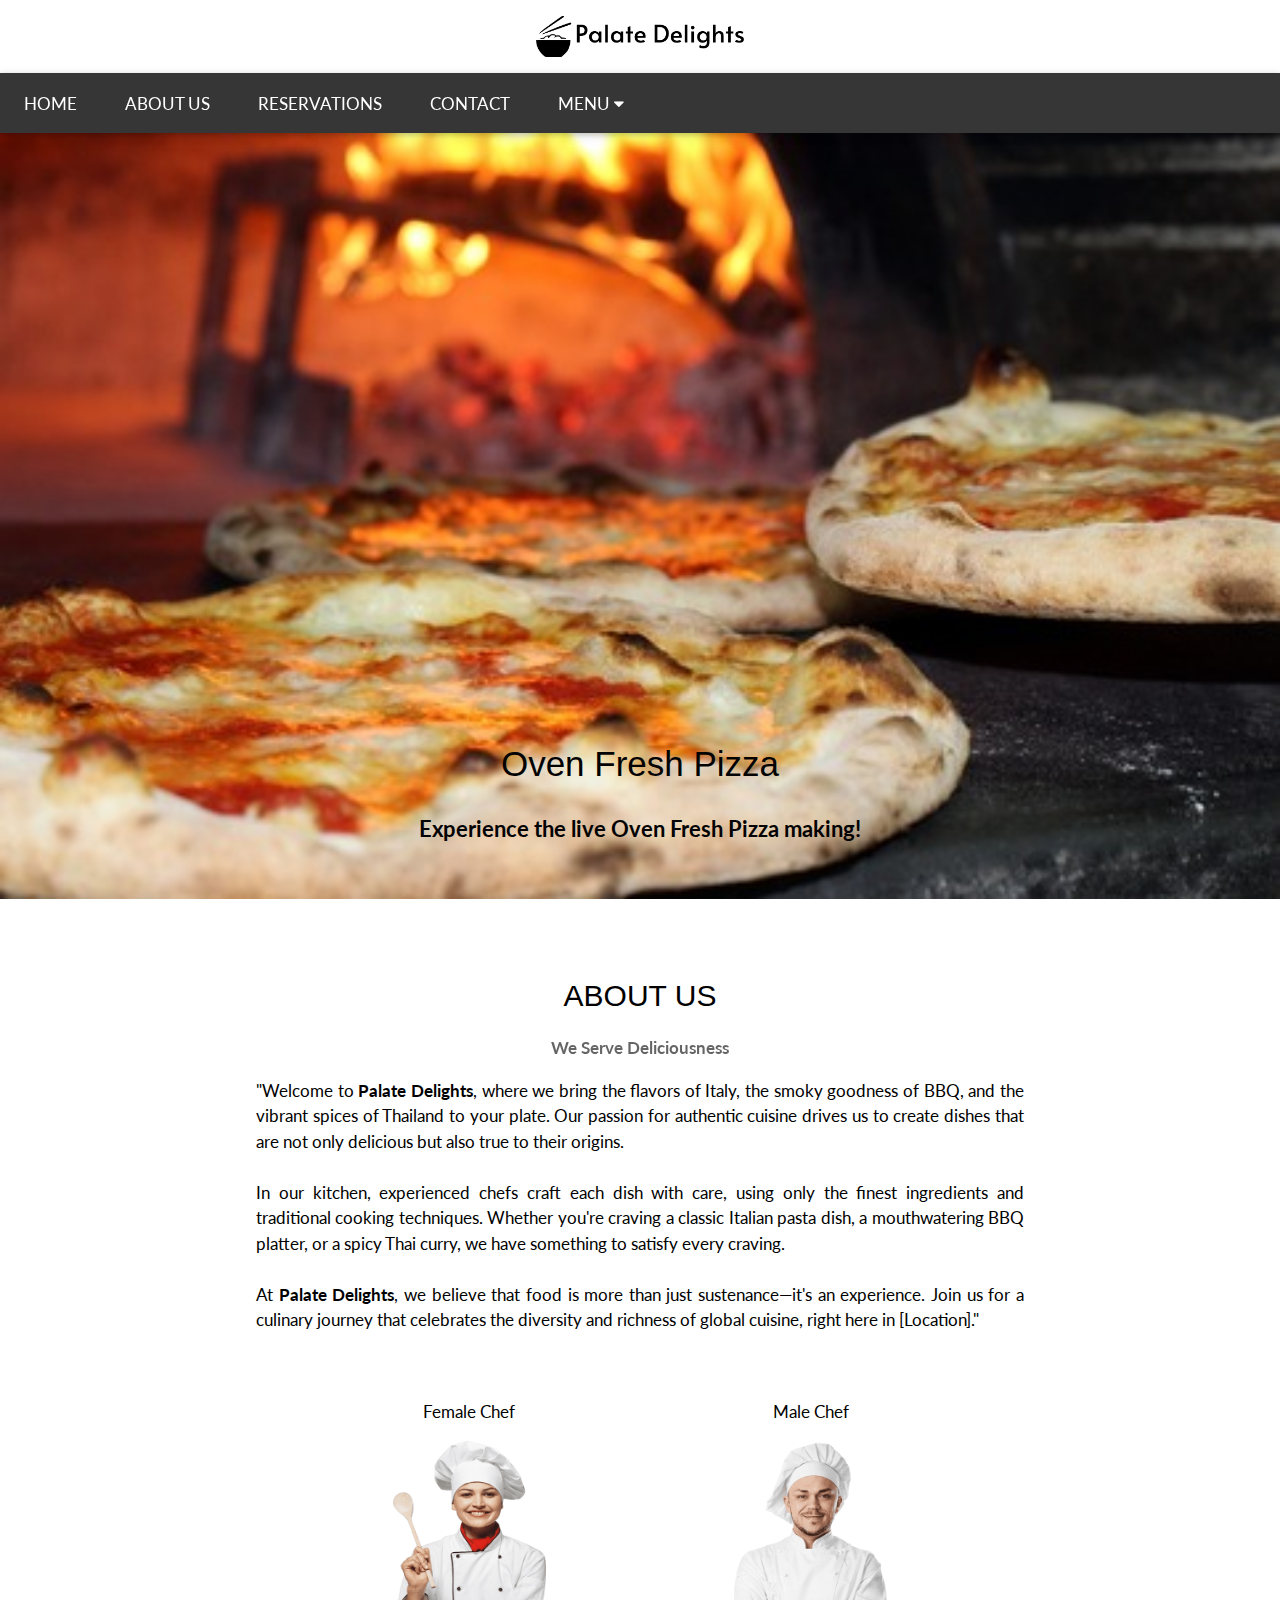
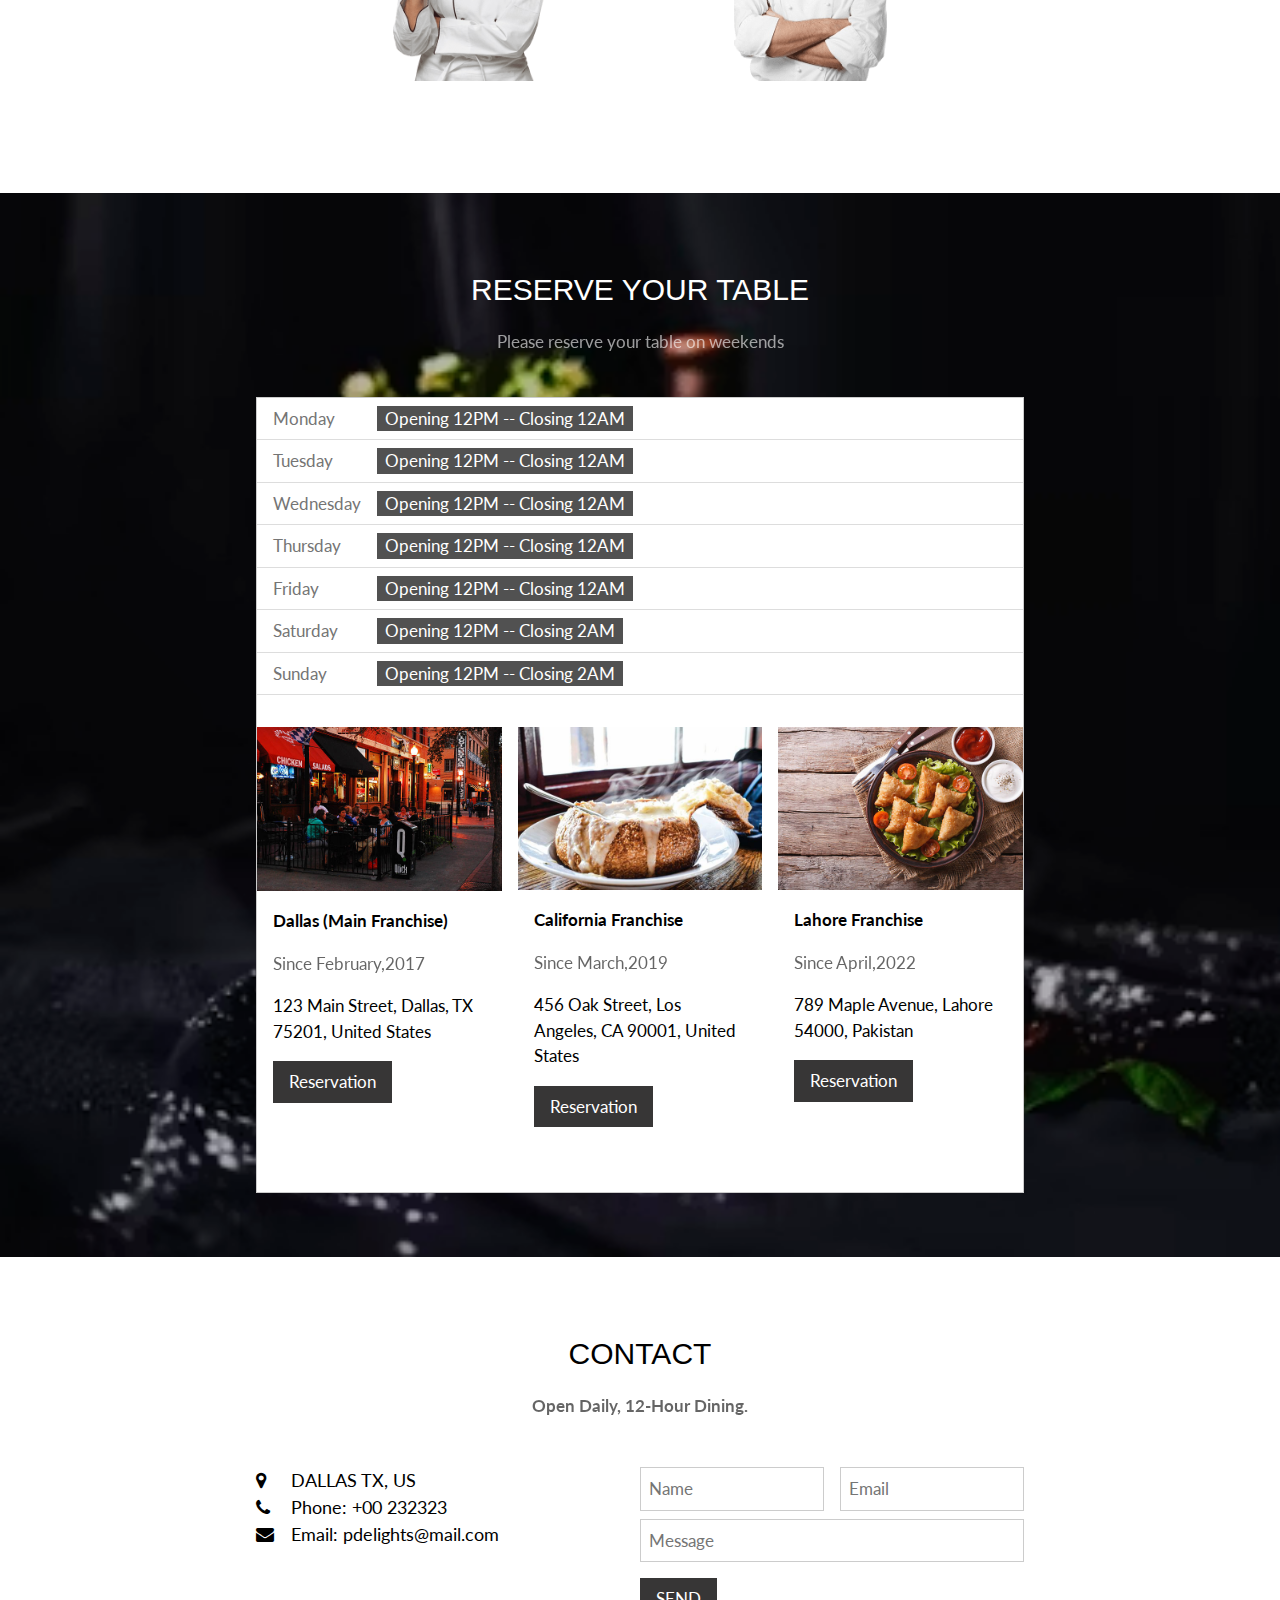
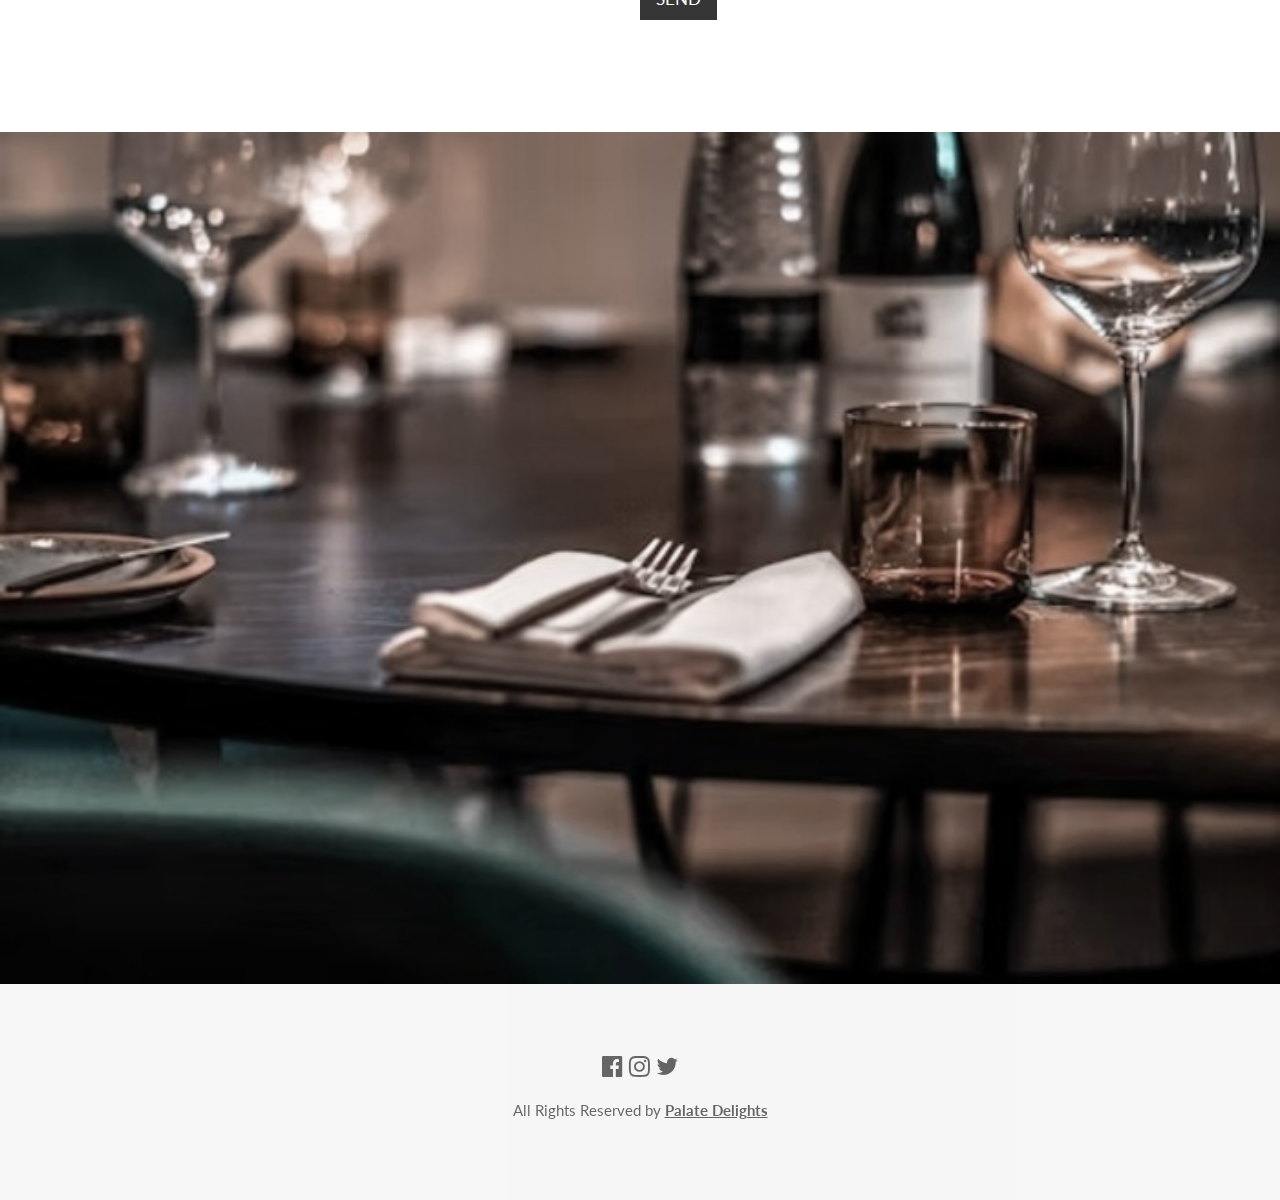
<file: index.html>
<!DOCTYPE html><html lang="en"><head>
<title>Food Landing Page</title>
<meta charset="UTF-8">
<meta name="viewport" content="width=device-width, initial-scale=1">
<link rel="stylesheet" href="css/landpage.css">
<link rel="stylesheet" href="https://fonts.googleapis.com/css?family=Lato">
<link rel="stylesheet" href="css/font-awesome.min.css">
<style>
.navbar {
 background-color: white;
height: 73px;  /*Adjust height as needed */
 display: flex;
 justify-content: center;
 align-items: center;
} 

 /* Style for the logo */
 
.logo {
max-height: 60px; /* Adjust max-height as needed*/
 width: auto;
 padding: 9px;
}
         
body {font-family: "Lato", sans-serif}
.mySlides {display: none}

#goToTopBtn {
    display: none;
    position: fixed;
    bottom: 20px;
    right: 66px;
    z-index: 99;
    font-size: 22px;
    background-color: white;
    color: black;
    border: none;
    outline: none;
    cursor: pointer;
    padding: 12px 19px 3px 19px;
    border-radius: 34px;
    box-shadow: 1px 1px 8px rgba(0, 0, 0, 31%);
}
@media screen and (max-device-width: 640px) {
#goToTopBtn {
    right: 26px;}
}
@media screen and (max-device-width: 1075px) {
#goToTopBtn {
    right: 16px;}
}

#goToTopBtn:hover {
    background-color: #cdcfd0;
}
/* #book-now{
  position: relative;
} */
#book-reserve{
  position: relative;
  content: "";
  background-image: url(images/reserve.jpg) !important;
  background-size: cover;
  background-repeat: no-repeat;
  z-index: 0.5;
}
</style>
</head>
<body>
<!-- Navbar with Logo  -->
  
<!-- Navbar -->
<div class="landpage-top">
  <div class="navbar">
    <img src="images/logo2.png" alt="Logo" class="logo">
</div>
  <div class="landpage-bar landpage-black landpage-card">
    <a class="landpage-bar-item landpage-button landpage-padding-large landpage-hide-medium landpage-hide-large landpage-right" href="javascript:void(0)" onclick="myFunction()" title="Toggle Navigation Menu"><i class="fa fa-bars"></i></a>
    <a href="#" class="landpage-bar-item landpage-button landpage-padding-large">HOME</a>
    <a href="#about" class="landpage-bar-item landpage-button landpage-padding-large landpage-hide-small">ABOUT US</a>
    <a href="#book-now" class="landpage-bar-item landpage-button landpage-padding-large landpage-hide-small">RESERVATIONS</a>
    <a href="#contact" class="landpage-bar-item landpage-button landpage-padding-large landpage-hide-small">CONTACT</a>
    <div class="landpage-dropdown-hover landpage-hide-small">
      <button class="landpage-padding-large landpage-button" title="More">MENU <i class="fa fa-caret-down"></i></button>     
      <div class="landpage-dropdown-content landpage-bar-block landpage-card-4">
        <a href="italian-extra.html" class="landpage-bar-item landpage-button" target="_blank">ITALIAN FOOD</a>
        <a href="thai.html" class="landpage-bar-item landpage-button" target="_blank">THAI FOOD</a>
        <a href="pakistani.html" class="landpage-bar-item landpage-button" target="_blank">PAKISTANI FOOD</a>
      </div>
    </div>
  </div>
</div>

<!-- Navbar on small screens (remove the onclick attribute if you want the navbar to always show on top of the content when clicking on the links) -->
<div id="navDemo" class="landpage-bar-block landpage-black landpage-hide landpage-hide-large landpage-hide-medium landpage-top" style="margin-top:103px">
  <a href="#about" class="landpage-bar-item landpage-button landpage-padding-large" style="font-size: 12px;
  line-height: 1.8; margin-top: 4%;" onclick="myFunction()">ABOUT US</a>
  <a href="#book-now" class="landpage-bar-item landpage-button landpage-padding-large" style="font-size: 12px;
  line-height: 1.8;" onclick="myFunction()">RESERVATIONS</a>
  <a href="#contact" class="landpage-bar-item landpage-button landpage-padding-large" style="font-size: 12px;
  line-height: 1.8;" onclick="myFunction()">CONTACT</a>
  <h2 style="position: relative; left: 7%; font-size: 100%; margin-bottom: 2%; margin-top: 7%; text-decoration: underline; font-weight: 500;">MENU</h2>
  <a href="italian-extra.html" class="landpage-bar-item landpage-button" style="font-size: 12px;
  line-height: 1.8;" onclick="myFunction()" target="_blank">ITALIAN FOOD</a>
  <a href="thai.html" class="landpage-bar-item landpage-button" style="font-size: 12px;
  line-height: 1.8;" onclick="myFunction()" target="_blank">THAI FOOD</a>
  <a href="pakistani.html" class="landpage-bar-item landpage-button" style="font-size: 12px;
  line-height: 1.8;" onclick="myFunction()" target="_blank">PAKISTANI FOOD</a>    
  
</div>

<!-- Page content -->
<div class="landpage-content" style="max-width:2000px;margin-top:46px">

  <!-- Automatic Slideshow Images -->
  <div class="mySlides landpage-display-container landpage-center" style="display: block;">
    <img src="images/pizza.jpg" style="width: 100%;">
    <div class="landpage-display-bottommiddle landpage-container landpage-text-white landpage-padding-32 landpage-hide-small">
      <h3 style="font-size: 35px;">Oven Fresh Pizza</h3>
      <p style="font-size: 22px;"><b>Experience the live Oven Fresh Pizza making!</b></p>   
    </div>
  </div>
  <div class="mySlides landpage-display-container landpage-center" style="display: none;">
    <img src="images/bbq.jpg" style="width: 100%;">
    <div class="landpage-display-bottommiddle landpage-container landpage-text-white landpage-padding-32 landpage-hide-small">
      <h3 style="font-size: 35px; color: white;" >Barbeque</h3>
      <p style="font-size: 22px; color: white;"><b>Experience hot and sizzling chicken barbeque here!</b></p>    
    </div>
  </div>
  <div class="mySlides landpage-display-container landpage-center" style="display: none;">
    <img src="images/thai.jpg" style="width: 100%;">
    <div class="landpage-display-bottommiddle landpage-container landpage-text-white landpage-padding-32 landpage-hide-small">
      <h3 style="font-size: 35px; color: white;">Thai Green Curry</h3>
      <p style="font-size: 22px; color: white;"><b>Fulfill your cravings for delicious Thai food right now!</b></p>    
    </div> 
  </div>

  <!-- The About Section -->
  <div class="landpage-container landpage-content landpage-center landpage-padding-64" style="max-width:800px" id="about">
    <h2 class="landpage-wide" style="letter-spacing: 0px;">ABOUT US</h2>
    <p class="landpage-opacity"><b>We Serve Deliciousness</b></p>
    <p class="landpage-justify">"Welcome to <strong>Palate Delights</strong>, where we bring the flavors of Italy, the smoky goodness of BBQ, and the vibrant spices of Thailand to your plate. Our passion for authentic cuisine drives us to create dishes that are not only delicious but also true to their origins. <br><br>

      In our kitchen, experienced chefs craft each dish with care, using only the finest ingredients and traditional cooking techniques. Whether you're craving a classic Italian pasta dish, a mouthwatering BBQ platter, or a spicy Thai curry, we have something to satisfy every craving.<br><br>
      
      At <strong>Palate Delights</strong>, we believe that food is more than just sustenance—it's an experience. Join us for a culinary journey that celebrates the diversity and richness of global cuisine, right here in [Location]."</p>
      
     
      <div class="landpage-row landpage-padding-32" style="display: flex; justify-content: space-between;">
    
      <div class="landpage-third">
        <p>Female Chef</p>
        <img src="images/chef.png" class="landpage-round landpage-margin-bottom" alt="Random Name" style="width:60%">
      </div>
      <!-- <div class="landpage-third">
        <p>Name</p>
        <img src="images/chef2.png" class="landpage-round" alt="Random Name" style="width: 60%">
      </div> -->
      <div class="landpage-third">
        <p>Male Chef</p>
        <img src="images/chef1.png" class="landpage-round landpage-margin-bottom" alt="Random Name" style="width:60%">
      </div>
    </div>
  </div>

  <!-- The Schedule Section -->
  <div class="landpage-black" id="book-reserve" style="position: relative;">
    <div class="landpage-container landpage-content landpage-padding-64"  style="max-width:800px; z-index: 1;">
      <h2 class="landpage-wide landpage-center">RESERVE YOUR TABLE</h2>
      <p class="landpage-opacity landpage-center">Please reserve your table on weekends</p><br>

      <ul class="landpage-ul landpage-border landpage-white landpage-text-grey">
        <li class="landpage-padding">
          <span style="display: inline-block; width: 100px;">Monday</span>
          <span class="landpage-tag landpage-red landpage-margin-left">Opening 12PM -- Closing 12AM</span>
      </li>
      <li class="landpage-padding">
        <span style="display: inline-block; width: 100px;">Tuesday</span>
        <span class="landpage-tag landpage-red landpage-margin-left">Opening 12PM -- Closing 12AM</span>
      </li>
      <li class="landpage-padding">
        <span style="display: inline-block; width: 100px;">Wednesday</span>
        <span class="landpage-tag landpage-red landpage-margin-left">Opening 12PM -- Closing 12AM</span>
      </li>
      <li class="landpage-padding">
        <span style="display: inline-block; width: 100px;">Thursday</span>
        <span class="landpage-tag landpage-red landpage-margin-left">Opening 12PM -- Closing 12AM</span>
      </li>
      <li class="landpage-padding">
        <span style="display: inline-block; width: 100px;">Friday</span>
        <span class="landpage-tag landpage-red landpage-margin-left">Opening 12PM -- Closing 12AM</span>
      </li>
      <li class="landpage-padding">
        <span style="display: inline-block; width: 100px;">Saturday</span>
        <span class="landpage-tag landpage-red landpage-margin-left">Opening 12PM -- Closing 2AM</span>
      </li>
      <li class="landpage-padding">
        <span style="display: inline-block; width: 100px;">Sunday</span>
        <span class="landpage-tag landpage-red landpage-margin-left">Opening 12PM -- Closing 2AM</span>
      </li>

      <div class="landpage-row-padding landpage-padding-32" style="margin:0 -16px">
        <div class="landpage-third landpage-margin-bottom">
          <img src="images/dallas.jpg" alt="New York" style="width:100%" class="landpage-hover-opacity">
          <div class="landpage-container landpage-white">
            <p><b>Dallas (Main Franchise)</b></p>
            <p class="landpage-opacity">Since February,2017</p>
            <p>123 Main Street, Dallas, TX 75201, United States</p>
            <button class="landpage-button landpage-black landpage-margin-bottom" onclick="document.getElementById('orderNow').style.display='block'">Reservation</button>
          </div>
        </div>
        <div class="landpage-third landpage-margin-bottom">
          <img src="images/california.jpg" alt="Paris" style="width:100%" class="landpage-hover-opacity">
          <div class="landpage-container landpage-white">
            <p><b>California Franchise</b></p>
            <p class="landpage-opacity">Since March,2019</p>
            <p>456 Oak Street, Los Angeles, CA 90001, United States</p>
            <button class="landpage-button landpage-black landpage-margin-bottom" onclick="document.getElementById('orderNow').style.display='block'">Reservation</button>
          </div>
        </div>
        <div class="landpage-third landpage-margin-bottom">
          <img src="images/pak.jpg" alt="San Francisco" style="width:100%" class="landpage-hover-opacity">
          <div class="landpage-container landpage-white">
            <p><b>Lahore Franchise</b></p>
            <p class="landpage-opacity">Since April,2022</p>
            <p>789 Maple Avenue, Lahore 54000, Pakistan</p>
            <button class="landpage-button landpage-black landpage-margin-bottom" onclick="document.getElementById('orderNow').style.display='block'">Reservation</button>
          </div>
        </div>
      </div>
    </div>
  </div>

  <!-- Order Now Section -->
  <div id="orderNow" class="landpage-modal">
    <div class="landpage-modal-content landpage-animate-top landpage-card-4">
      <header class="landpage-container landpage-teal landpage-center landpage-padding-32"> 
        <span onclick="document.getElementById('orderNow').style.display='none'" class="landpage-button landpage-teal landpage-xlarge landpage-display-topright">×</span>
        <h2 class="landpage-wide"><i class="landpage-margin-right"></i>Make a Reservation</h2>
      </header>
      <div class="landpage-container">
        <p><label><i class=""></i> Reserve, 18$ per person </label></p>
        <input class="landpage-input landpage-border" type="text" placeholder="Number of Guests?">
        <p><label><i class=""></i>Special Requests </label></p>
        <input class="landpage-input landpage-border" type="text" placeholder="Dietary restrictions, Seating preferences">
        <p><label><i class=""></i>Occasion </label></p>
        <input class="landpage-input landpage-border" type="text" placeholder="If reserving for a special occasion">
        <p><label><i class=""></i>Additional Comments </label></p>
        <input class="landpage-input landpage-border" type="text" placeholder="Notes from the customer">
        <p><label><i class=""></i>Phone no. </label></p>
        <input class="landpage-input landpage-border" type="text" placeholder="Number">
        <p><label><i class=""></i>Email </label></p>
        <input class="landpage-input landpage-border" type="text" placeholder="Email">
        <button class="landpage-button landpage-block landpage-teal landpage-padding-16 landpage-section landpage-right">Proceed to PAY <i class="fa fa-check"></i></button>
        <button class="landpage-button landpage-red landpage-section" onclick="document.getElementById('orderNow').style.display='none'">Go Back </button>
        <!-- <p class="landpage-right">Need <a href="#" class="landpage-text-blue">helandpage?</a></p> -->
      </div>
    </div>
  </div>
<!--  -->
  <!-- The Contact Section -->
  <div class="landpage-container landpage-content landpage-padding-64" style="max-width:800px" id="contact">
    <h2 class="landpage-wide landpage-center">CONTACT</h2>
    <p class="landpage-opacity landpage-center" style="font-weight: bolder;">Open Daily, 12-Hour Dining.</p>
    <div class="landpage-row landpage-padding-32">
      <div class="landpage-col m6 landpage-large landpage-margin-bottom">
        <i class="fa fa-map-marker" style="width:30px"></i> DALLAS TX, US<br>
        <i class="fa fa-phone" style="width:30px"></i> Phone: +00 232323<br>
        <i class="fa fa-envelope" style="width:30px"> </i> Email: pdelights@mail.com<br>
      </div>
      <div class="landpage-col m6">
        <form action="/action_page.php" target="_blank">
          <div class="landpage-row-padding" style="margin:0 -16px 8px -16px">
            <div class="landpage-half">
              <input class="landpage-input landpage-border" type="text" placeholder="Name" required="" name="Name">
            </div>
            <div class="landpage-half">
              <input class="landpage-input landpage-border" type="text" placeholder="Email" required="" name="Email">
            </div>
          </div>
          <input class="landpage-input landpage-border" type="text" placeholder="Message" required="" name="Message">
          <button class="landpage-button landpage-black landpage-section landpage-right" type="submit">SEND</button>
        </form>
      </div>
    </div>
  </div>
  
<!-- End Page Content -->
</div>

<!-- Image of location/map -->
<img src="images/footerimg.jpg" class="landpage-image landpage-greyscale-min" style="width:100%">


<!-- Go to top button -->
<button onclick="goToTop()" id="goToTopBtn" title="Go to top">^</button>

<!-- Footer -->
<footer class="landpage-container landpage-padding-64 landpage-center landpage-opacity landpage-light-grey landpage-xlarge">
  <i class="fa fa-facebook-official landpage-hover-opacity"></i>
  <i class="fa fa-instagram landpage-hover-opacity"></i>
  <i class="fa fa-twitter landpage-hover-opacity"></i>
  <p class="landpage-medium">All Rights Reserved by <a href="" target="_blank"><b>Palate Delights</b></a></p>
</footer>

<script>

document.addEventListener('click', function(event) {
    var dropdown = document.getElementById('navDemo');
    if (!event.target.matches('.landpage-bar-item') && !event.target.matches('.fa-bars') && dropdown.classList.contains('landpage-show')) {
        dropdown.classList.remove('landpage-show');
    }
});

// Automatic Slideshow - change image every 4 seconds
var myIndex = 0;
carousel();

function carousel() {
  var i;
  var x = document.getElementsByClassName("mySlides");
  for (i = 0; i < x.length; i++) {
    x[i].style.display = "none";  
  }
  myIndex++;
  if (myIndex > x.length) {myIndex = 1}    
  x[myIndex-1].style.display = "block";  
  setTimeout(carousel, 4000);    
}

// // Used to toggle the menu on small screens when clicking on the menu button////
function myFunction() {
  var x = document.getElementById("navDemo");
  if (x.className.indexOf("landpage-show") == -1) {
    x.className += " landpage-show";
  } else { 
    x.className = x.className.replace(" landpage-show", "");
  }
}

// When the user clicks anywhere outside of the modal, close it
var modal = document.getElementById('orderNow');
window.onclick = function(event) {
  if (event.target == modal) {
    modal.style.display = "none";
  }
}
// When user clicks this button it will take the user to the top of the page
function goToTop() {
    document.body.scrollTop = 0;
    document.documentElement.scrollTop = 0;
}

window.onscroll = function() {scrollFunction()};

function scrollFunction() {
    if (document.body.scrollTop > 20 || document.documentElement.scrollTop > 20) {
        document.getElementById("goToTopBtn").style.display = "block";
    } else {
        document.getElementById("goToTopBtn").style.display = "none";
    }
}

</script>
</body>
</html>
</file>
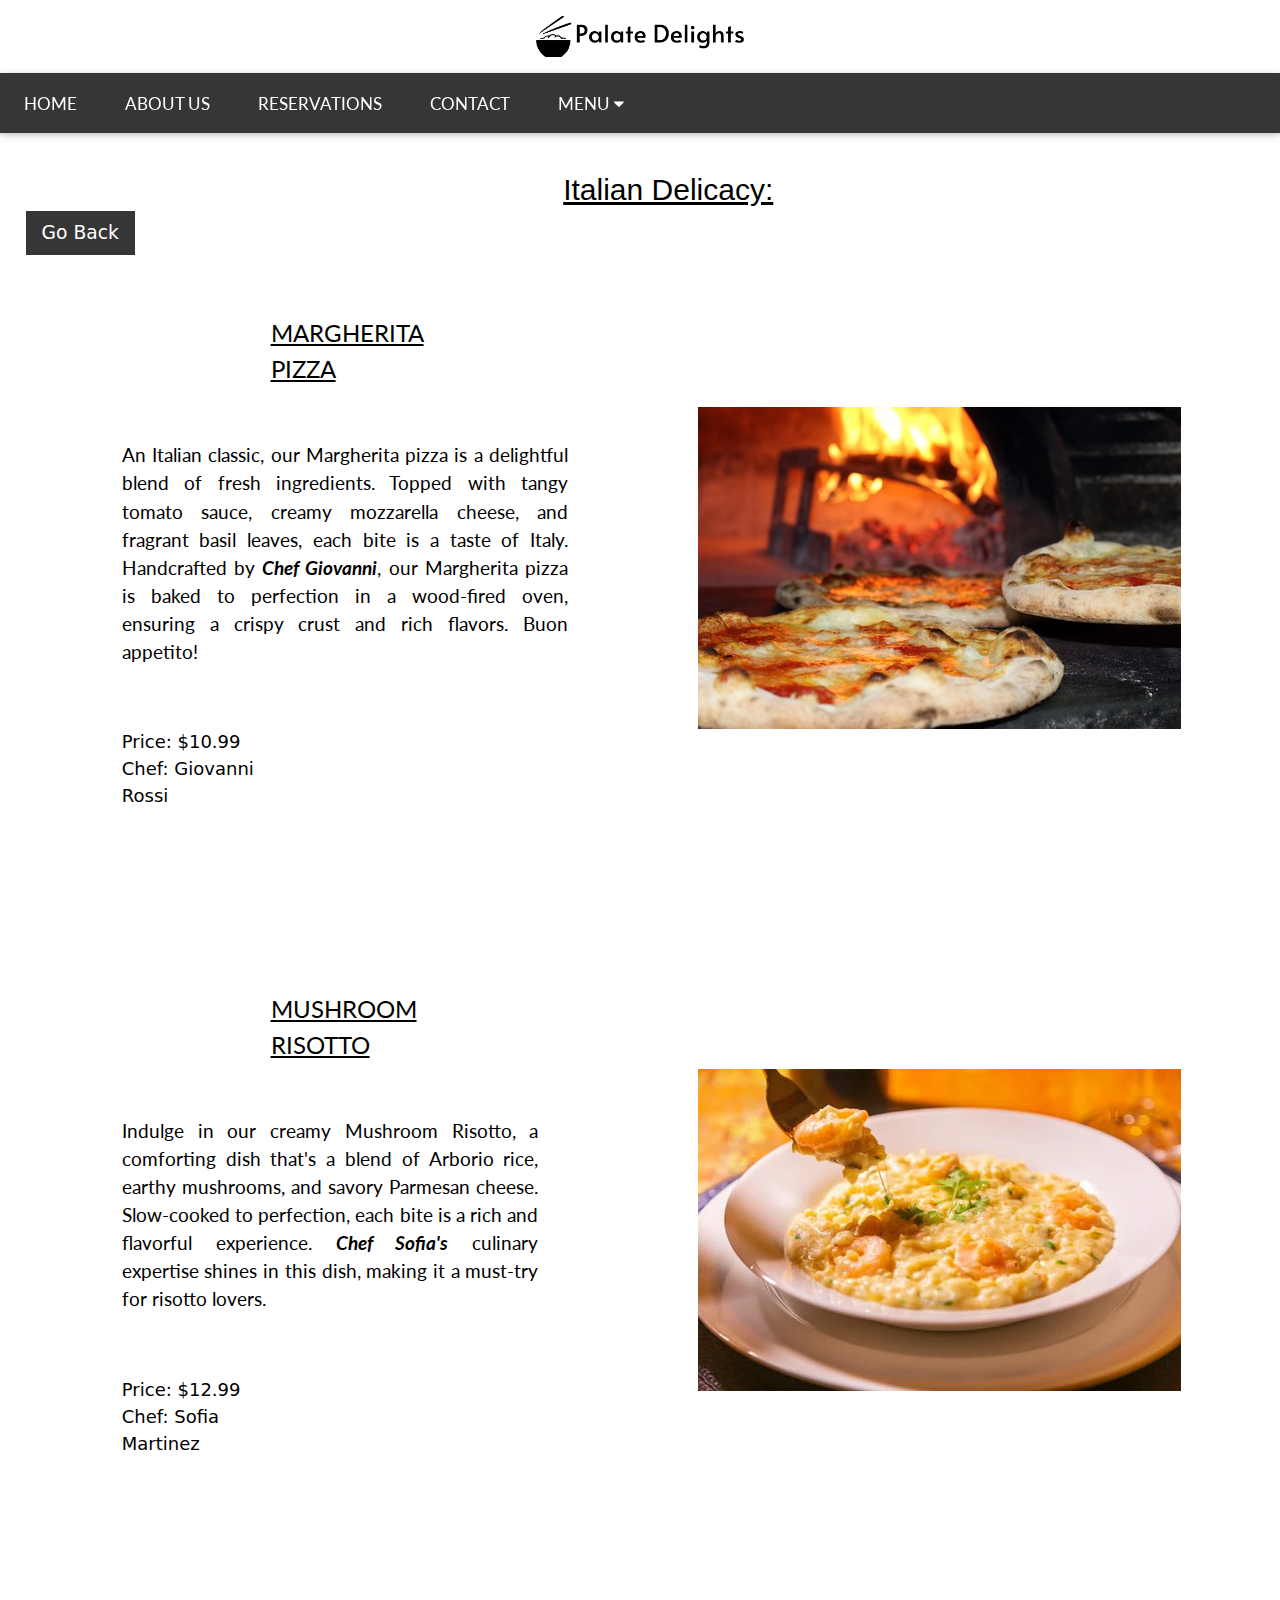
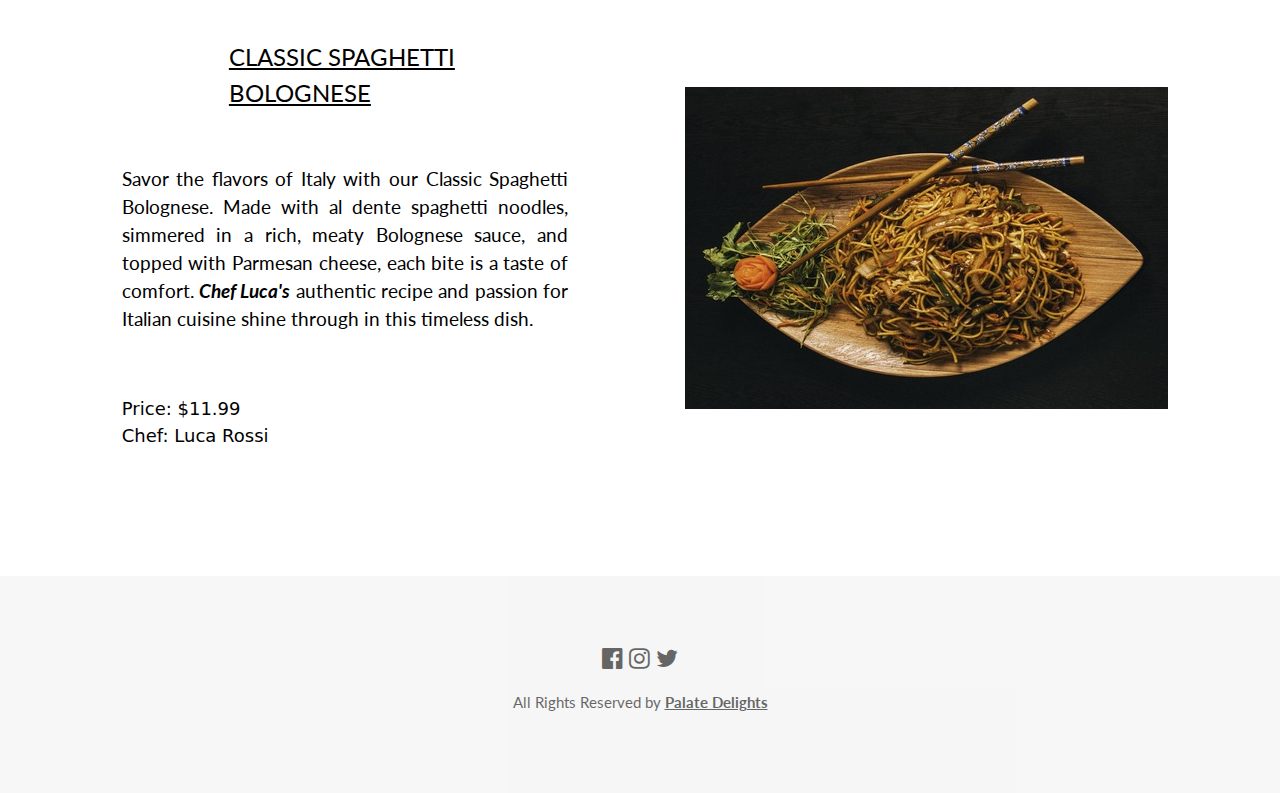
<file: italian-extra.html>
<!DOCTYPE html><html lang="en"><head>
    <title>Italian Extra</title>
    <meta charset="UTF-8">
    <meta name="viewport" content="width=device-width, initial-scale=1">
    <link rel="stylesheet" href="css/landpage.css">
    <link rel="stylesheet" href="https://fonts.googleapis.com/css?family=Lato">
    <link rel="stylesheet" href="css/font-awesome.min.css">
    <style>
    .navbar {
     background-color: white;
    height: 73px;  /*Adjust height as needed */
     display: flex;
     justify-content: center;
     align-items: center;
    } 
    
     /* Style for the logo */
     
    .logo {
    max-height: 60px; /* Adjust max-height as needed*/
     width: auto;
     padding: 9px;
    }
             
    body {font-family: "Lato", sans-serif}
    .mySlides {display: none}
    
    #goToTopBtn {
        display: none;
        position: fixed;
        bottom: 20px;
        right: 66px;
        z-index: 99;
        font-size: 22px;
        background-color: white;
        color: black;
        border: none;
        outline: none;
        cursor: pointer;
        padding: 12px 19px 3px 19px;
        border-radius: 34px;
        box-shadow: 1px 1px 8px rgba(0, 0, 0, 31%);
    }
    @media screen and (max-device-width: 640px) {
    #goToTopBtn {
        right: 26px;}
    }
    @media screen and (max-device-width: 1075px) {
    #goToTopBtn {
        right: 16px;}
    }
    
    #goToTopBtn:hover {
        background-color: #cdcfd0;
    }
    /* #book-now{
      position: relative;
    } */
    #book-reserve{
      position: relative;
      content: "";
      background-image: url(images/reserve.jpg) !important;
      background-size: cover;
      background-repeat: no-repeat;
      z-index: 0.5;
    }

/* Menu Items */

.item1{
    display: flex;
    margin-bottom: 5%;
    justify-content: center;
    align-items: center;
}
.item2{
    display: flex;
    margin-bottom: 5%;
    justify-content: center;
    align-items: center;
}
.item3{
    display: flex;
    margin-bottom: 5%;
    justify-content: center;
    align-items: center;
}
.pizza-img, .pizza-text{
flex: 1;
}
.spgt-img, .spgt-text{
flex: 1;
}
.risotto-img, .risotto-text{
flex: 1;
}
.pizza-img{
    position: relative;
    margin: 0;
    width: 100%;
    height: auto;
    top: 2px;
    left: 13px;
}
.risotto-img{
    position: relative;
    margin: 0;
    width: 100%;
    height: auto;
    top: 2px;
    left: 13px;
}
.pizza-text{
    position: relative;
    left: 6%;
    padding: 45px;
}
.spgt-text{
    position: relative;
    left: 6%;
    padding: 45px;
}
.risotto-text {
    position: relative;
    left: 6%;
    padding: 45px;
}
.it-logo{
    width: 193px;
    height: 47px;
    position: relative;
    left: 25px;
}
.italianlogo{
    font-family: 'Lato';
    width: 20%;
    font-size: 92%;
    color: black;
    text-decoration-line: underline;
    position: relative;
    left: 44%;
    margin-bottom: 9%;
    top: 67px;
}

.head1{
    font-family: "Lato", sans-serif;
    position: relative;
    left: 25%;
    text-decoration: underline;
    width: 204px;
}
.head3{
    font-family: "Lato", sans-serif;
    position: relative;
    left: 18%;
    text-decoration: underline;
    width: 302px;
}
.head2{
    font-family: "Lato", sans-serif;
    position: relative;
    text-decoration: underline;
    width: 204px;
    left: 20%;
}
.p{
    font-family: "Lato", sans-serif;
}
.item1-p{
    width: 75%;
    font-size: 110%;
    text-align: justify;
    font-family: 'Lato';
    font-weight: 400;
}
.item3-p{
    width: 75%;
    font-size: 110%;
    text-align: justify;
    font-family: 'Lato';
    font-weight: 400;
}
.item2-p{
    width: 70%;
    font-size: 110%;
    text-align: justify;
    font-family: 'Lato';
    font-weight: 400;
}
.price{
    width: 168px;
    font-size: large;
    font-family: system-ui;
    font-weight: 500;
}
.p-img{
    width: 483px;
    position: relative;
    top: 10%;
}
.r-img{
    width: 483px; 
    position: relative;
    top: 10%;
}
.s-img{
    width: 483px; 
    position: relative; 
    top: 10%; 
}

/* Media Query for desktop */

@media screen
    and (max-device-width: 1075px) {
.italianlogo {
    font-family: 'Lato';
    width: 25%;
    font-size: 85%;
    color: black;
    text-decoration-line: underline;
    position: relative;
    left: 46%;
    margin-bottom: 5%;
    margin-top: 9%;
    top: 6px;
}}
@media screen
    and (max-device-width: 1075px) {
.item1 {
    width: 102%;
    display: flex;
    margin-bottom: 5%;
    justify-content: center;
    align-items: center;
}}
@media screen
    and (max-device-width: 1075px) {
.item2 {
    width: 102%;
    display: flex;
    margin-bottom: 5%;
    justify-content: center;
    align-items: center;
}}
@media screen
    and (max-device-width: 1075px) {
.item3 {
    width: 102%;
    display: flex;
    margin-bottom: 5%;
    justify-content: center;
    align-items: center;
}}
@media screen
    and (max-device-width: 1075px) {
.p-img {
    width: 364px;
    position: relative;
    top: -34px;
    left: -9%;
}}
@media screen
    and (max-device-width: 1075px) {
.r-img {
    width: 364px;
    position: relative;
    top: -34px;
    left: -9%;
}}
@media screen
    and (max-device-width: 1075px) {
.s-img {
    width: 364px;
    position: relative;
    top: -34px;
    left: -9%;
}}
@media screen
    and (max-device-width: 1075px) {
.item1-p {
    width: 78%;
    font-size: 105%;
    text-align: justify;
    font-family: 'Lato';
    font-weight: 400;
}}
@media screen
    and (max-device-width: 1075px) {
.item2-p {
    width: 78%;
    font-size: 105%;
    text-align: justify;
    font-family: 'Lato';
    font-weight: 400;
}}
@media screen
    and (max-device-width: 1075px) {
.item3-p {
    width: 78%;
    font-size: 105%;
    text-align: justify;
    font-family: 'Lato';
    font-weight: 400;
}}
@media screen
    and (max-device-width: 1075px) {
.head1 {
    top: 23px;
    font-family: "Lato", sans-serif;
    position: relative;
    left: 14%;
    text-decoration: underline;
    width: 204px;
}}
@media screen
    and (max-device-width: 1075px) {
.head3 {
    top: 23px;
    font-family: "Lato", sans-serif;
    position: relative;
    left: 14%;
    text-decoration: underline;
    width: 204px;
}}
@media screen
    and (max-device-width: 1075px) {
.price {
    width: 168px;
    font-size: medium;
    font-family: system-ui;
    font-weight: 500;
    position: relative;
    top: -14px;
}}

/* Media Query for mobile */
@media screen
    and (max-device-width: 640px) {
.italianlogo {
    font-family: 'Lato';
    width: 43%;
    font-size: 92%;
    color: black;
    text-decoration-line: underline;
    position: relative;
    left: 47%;
    margin-bottom: 11%;
    margin-top: 8%;
}}
@media screen
    and (max-device-width: 640px) {
.item1 {
    width: 130%;
    display: flex;
    margin-bottom: -9%;
    justify-content: center;
    align-items: center;
}}
@media screen
    and (max-device-width: 640px) {
.item2 {
    width: 130%;
    display: flex;
    margin-bottom: -9%;
    justify-content: center;
    align-items: center;
}}
@media screen
    and (max-device-width: 640px) {
.item3 {
    width: 130%;
    display: flex;
    margin-bottom: 4%;
    justify-content: center;
    align-items: center;
}}
@media screen
    and (max-device-width: 640px) {
.p-img{
    width: 287px;
    position: relative;
    top: -17px;
    left: -3%;
}}
@media screen
    and (max-device-width: 640px) {
.r-img{
    width: 287px;
    position: relative;
    top: -17px;
    left: -3%;
}}
@media screen
    and (max-device-width: 640px) {
.s-img{
    width: 287px;
    position: relative;
    top: -17px;
    left: 1%;
}}
@media screen
    and (max-device-width: 640px) {
.item1-p {
    position: relative;
    left: -7%;
    width: 96%;
    font-size: 100%;
    text-align: justify;
    font-family: 'Lato';
    font-weight: 450;
}}
@media screen
    and (max-device-width: 640px) {
.item2-p {
    position: relative;
    left: -7%;
    width: 96%;
    font-size: 100%;
    text-align: justify;
    font-family: 'Lato';
    font-weight: 450;
}}
@media screen
    and (max-device-width: 640px) {
.item3-p {
    position: relative;
    left: -7%;
    width: 96%;
    font-size: 100%;
    text-align: justify;
    font-family: 'Lato';
    font-weight: 450;
}}
@media screen
    and (max-device-width: 640px) {
.head1 {
    font-family: "Lato", sans-serif;
    position: relative;
    left: 8%;
    text-decoration: underline;
    width: 189px;
    font-size: 15px;
    top: 28px;
}}
@media screen
    and (max-device-width: 640px) {
.head3 {
    font-family: "Lato", sans-serif;
    position: relative;
    left: 4%;
    text-decoration: underline;
    width: 234px;
    font-size: 15px;
    top: 28px;
}}
@media screen
    and (max-device-width: 640px) {
.price {
    width: 167px;
    font-size: 98%;
    font-family: system-ui;
    font-weight: 500;
    position: relative;
    top: -17px;
}}
@media screen
    and (max-device-width: 640px) {
.italianmenu-footer{
    width: 131%;
}}

.btn-back{
    font-family: system-ui;
    color: #fff;
    background-color: #373636;
    padding: 8px 16px;
    text-align: center;
    cursor: pointer;
    white-space: nowrap;
    border: none;
    font-size: 110%;
    position: relative;
    left: 0vw;
    top: 0vw;
}
.go-back{
    position: relative;
    left: 2%;
    top: 165px;
    width: 101px;
}


    </style>
    </head>
    <body>
    <!-- Navbar with Logo  -->
      
    <!-- Navbar -->
    <div class="landpage-top">
      <div class="navbar">
        <img src="images/logo2.png" alt="Logo" class="logo">
    </div>
      <div class="landpage-bar landpage-black landpage-card">
        <a class="landpage-bar-item landpage-button landpage-padding-large landpage-hide-medium landpage-hide-large landpage-right" href="javascript:void(0)" onclick="myFunction()" title="Toggle Navigation Menu"><i class="fa fa-bars"></i></a>
        <a href="#" class="landpage-bar-item landpage-button landpage-padding-large">HOME</a>
        <a href="#about" class="landpage-bar-item landpage-button landpage-padding-large landpage-hide-small">ABOUT US</a>
        <a href="#book-now" class="landpage-bar-item landpage-button landpage-padding-large landpage-hide-small">RESERVATIONS</a>
        <a href="#contact" class="landpage-bar-item landpage-button landpage-padding-large landpage-hide-small">CONTACT</a>
        <div class="landpage-dropdown-hover landpage-hide-small">
          <button class="landpage-padding-large landpage-button" title="More">MENU <i class="fa fa-caret-down"></i></button>     
          <div class="landpage-dropdown-content landpage-bar-block landpage-card-4">
            <a href="italian.html" class="landpage-bar-item landpage-button" target="_blank">ITALIAN FOOD</a>
            <a href="thai.html" class="landpage-bar-item landpage-button" target="_blank">THAI FOOD</a>
            <a href="pakistani.html" class="landpage-bar-item landpage-button" target="_blank">PAKISTANI FOOD</a>
          </div>
        </div>
      </div>
    </div>
    
    <!-- Navbar on small screens (remove the onclick attribute if you want the navbar to always show on top of the content when clicking on the links) -->
    <div id="navDemo" class="landpage-bar-block landpage-black landpage-hide landpage-hide-large landpage-hide-medium landpage-top" style="margin-top:103px">
      <a href="#about" class="landpage-bar-item landpage-button landpage-padding-large" style="font-size: 12px;
      line-height: 1.8; margin-top: 4%;" onclick="myFunction()">ABOUT US</a>
      <a href="#book-now" class="landpage-bar-item landpage-button landpage-padding-large" style="font-size: 12px;
      line-height: 1.8;" onclick="myFunction()">RESERVATIONS</a>
      <a href="#contact" class="landpage-bar-item landpage-button landpage-padding-large" style="font-size: 12px;
      line-height: 1.8;" onclick="myFunction()">CONTACT</a>
      <h2 style="position: relative; left: 7%; font-size: 100%; margin-bottom: 2%; margin-top: 7%; text-decoration: underline; font-weight: 500;">MENU</h2>
      <a href="italian.html" class="landpage-bar-item landpage-button" style="font-size: 12px;
      line-height: 1.8;" onclick="myFunction()" target="_blank">ITALIAN FOOD</a>
      <a href="thai.html" class="landpage-bar-item landpage-button" style="font-size: 12px;
      line-height: 1.8;" onclick="myFunction()" target="_blank">THAI FOOD</a>
      <a href="pakistani.html" class="landpage-bar-item landpage-button" style="font-size: 12px;
      line-height: 1.8;" onclick="myFunction()" target="_blank">PAKISTANI FOOD</a>    
      
    </div>
    
    <!-- Page content -->
    <div class="landpage-content" style="max-width:2000px;margin-top:46px">
    

        <div class="go-back">
            <a href="index.html">
                <button class="btn-back">Go Back</button>
            </a>
        </div>
        
        <div class="italianlogo">
            <h2>Italian Delicacy:</h2>
        </div>
        
        <!-- PIZZA -->
        <section class="item1">
        <div class="pizza-text">
            <h3 class="head1">MARGHERITA PIZZA</h3>
            <br>
            <p class="item1-p">An Italian classic, our Margherita pizza is a delightful blend of fresh ingredients. Topped with tangy tomato sauce, creamy mozzarella cheese, and fragrant basil leaves, each bite is a taste of Italy. Handcrafted by <i><b>Chef Giovanni</b></i>, our Margherita pizza is baked to perfection in a wood-fired oven, ensuring a crispy crust and rich flavors. Buon appetito!</p>
            <br>
            <p class="price">Price: $10.99
            <br>
            Chef: Giovanni Rossi</p>
        </div>
        
        <div class="pizza-img">
            <img src="images/pizza.jpg" alt="pizza img"  class="p-img">
        </div>
        </section>
        
        <!-- Risotto -->
        <section class="item2">
            <div class="risotto-text">
                <h3 class="head1">MUSHROOM RISOTTO</h3>
                <br>
                <p class="item2-p">Indulge in our creamy Mushroom Risotto, a comforting dish that's a blend of Arborio rice, earthy mushrooms, and savory Parmesan cheese. Slow-cooked to perfection, each bite is a rich and flavorful experience. <i><b>Chef Sofia's</b></i> culinary expertise shines in this dish, making it a must-try for risotto lovers.</p>
                <br>
                <p class="price">Price: $12.99
                <br>
                Chef: Sofia Martinez</p>
            </div>
            
            <div class="risotto-img">
                <img src="images/risotto.jpg" alt="risotto img" class="r-img">
            </div>
        </section>
        
        <!-- SPAGHETTI -->
        <section class="item3">
            <div class="spgt-text">
                <h3 class="head3">CLASSIC SPAGHETTI BOLOGNESE</h3>
                <br>
                <p class="item3-p">Savor the flavors of Italy with our Classic Spaghetti Bolognese. Made with al dente spaghetti noodles, simmered in a rich, meaty Bolognese sauce, and topped with Parmesan cheese, each bite is a taste of comfort. <i><b>Chef Luca's</b></i> authentic recipe and passion for Italian cuisine shine through in this timeless dish.</p>
                <br>
                <p class="price">Price: $11.99
                <br>
                Chef: Luca Rossi</p>
            </div>
        
            <div class="spgt-img">
                <img src="images/pasta.jpg" alt="spaghetti img" class="s-img">
            </div>
            </section>
        
                    <!-- ADD MORE SECTIONS OF PRODUCTS HERE -->
     
    
      
    
     
  
      
    
    
    
    <!-- Go to top button -->
    <button onclick="goToTop()" id="goToTopBtn" title="Go to top">^</button>
    
    <!-- Footer -->
    <footer class="landpage-container landpage-padding-64 landpage-center landpage-opacity landpage-light-grey landpage-xlarge">
      <i class="fa fa-facebook-official landpage-hover-opacity"></i>
      <i class="fa fa-instagram landpage-hover-opacity"></i>
      <i class="fa fa-twitter landpage-hover-opacity"></i>
      <p class="landpage-medium">All Rights Reserved by <a href="" target="_blank"><b>Palate Delights</b></a></p>
    </footer>
    
    <script>
    
    document.addEventListener('click', function(event) {
        var dropdown = document.getElementById('navDemo');
        if (!event.target.matches('.landpage-bar-item') && !event.target.matches('.fa-bars') && dropdown.classList.contains('landpage-show')) {
            dropdown.classList.remove('landpage-show');
        }
    });
    
    // Automatic Slideshow - change image every 4 seconds
    var myIndex = 0;
    carousel();
    
    function carousel() {
      var i;
      var x = document.getElementsByClassName("mySlides");
      for (i = 0; i < x.length; i++) {
        x[i].style.display = "none";  
      }
      myIndex++;
      if (myIndex > x.length) {myIndex = 1}    
      x[myIndex-1].style.display = "block";  
      setTimeout(carousel, 4000);    
    }
    
    // // Used to toggle the menu on small screens when clicking on the menu button////
    function myFunction() {
      var x = document.getElementById("navDemo");
      if (x.className.indexOf("landpage-show") == -1) {
        x.className += " landpage-show";
      } else { 
        x.className = x.className.replace(" landpage-show", "");
      }
    }
    
    // When the user clicks anywhere outside of the modal, close it
    var modal = document.getElementById('orderNow');
    window.onclick = function(event) {
      if (event.target == modal) {
        modal.style.display = "none";
      }
    }
    // When user clicks this button it will take the user to the top of the page
    function goToTop() {
        document.body.scrollTop = 0;
        document.documentElement.scrollTop = 0;
    }
    
    window.onscroll = function() {scrollFunction()};
    
    function scrollFunction() {
        if (document.body.scrollTop > 20 || document.documentElement.scrollTop > 20) {
            document.getElementById("goToTopBtn").style.display = "block";
        } else {
            document.getElementById("goToTopBtn").style.display = "none";
        }
    }
    
    </script>
    </body>
    </html>
</file>
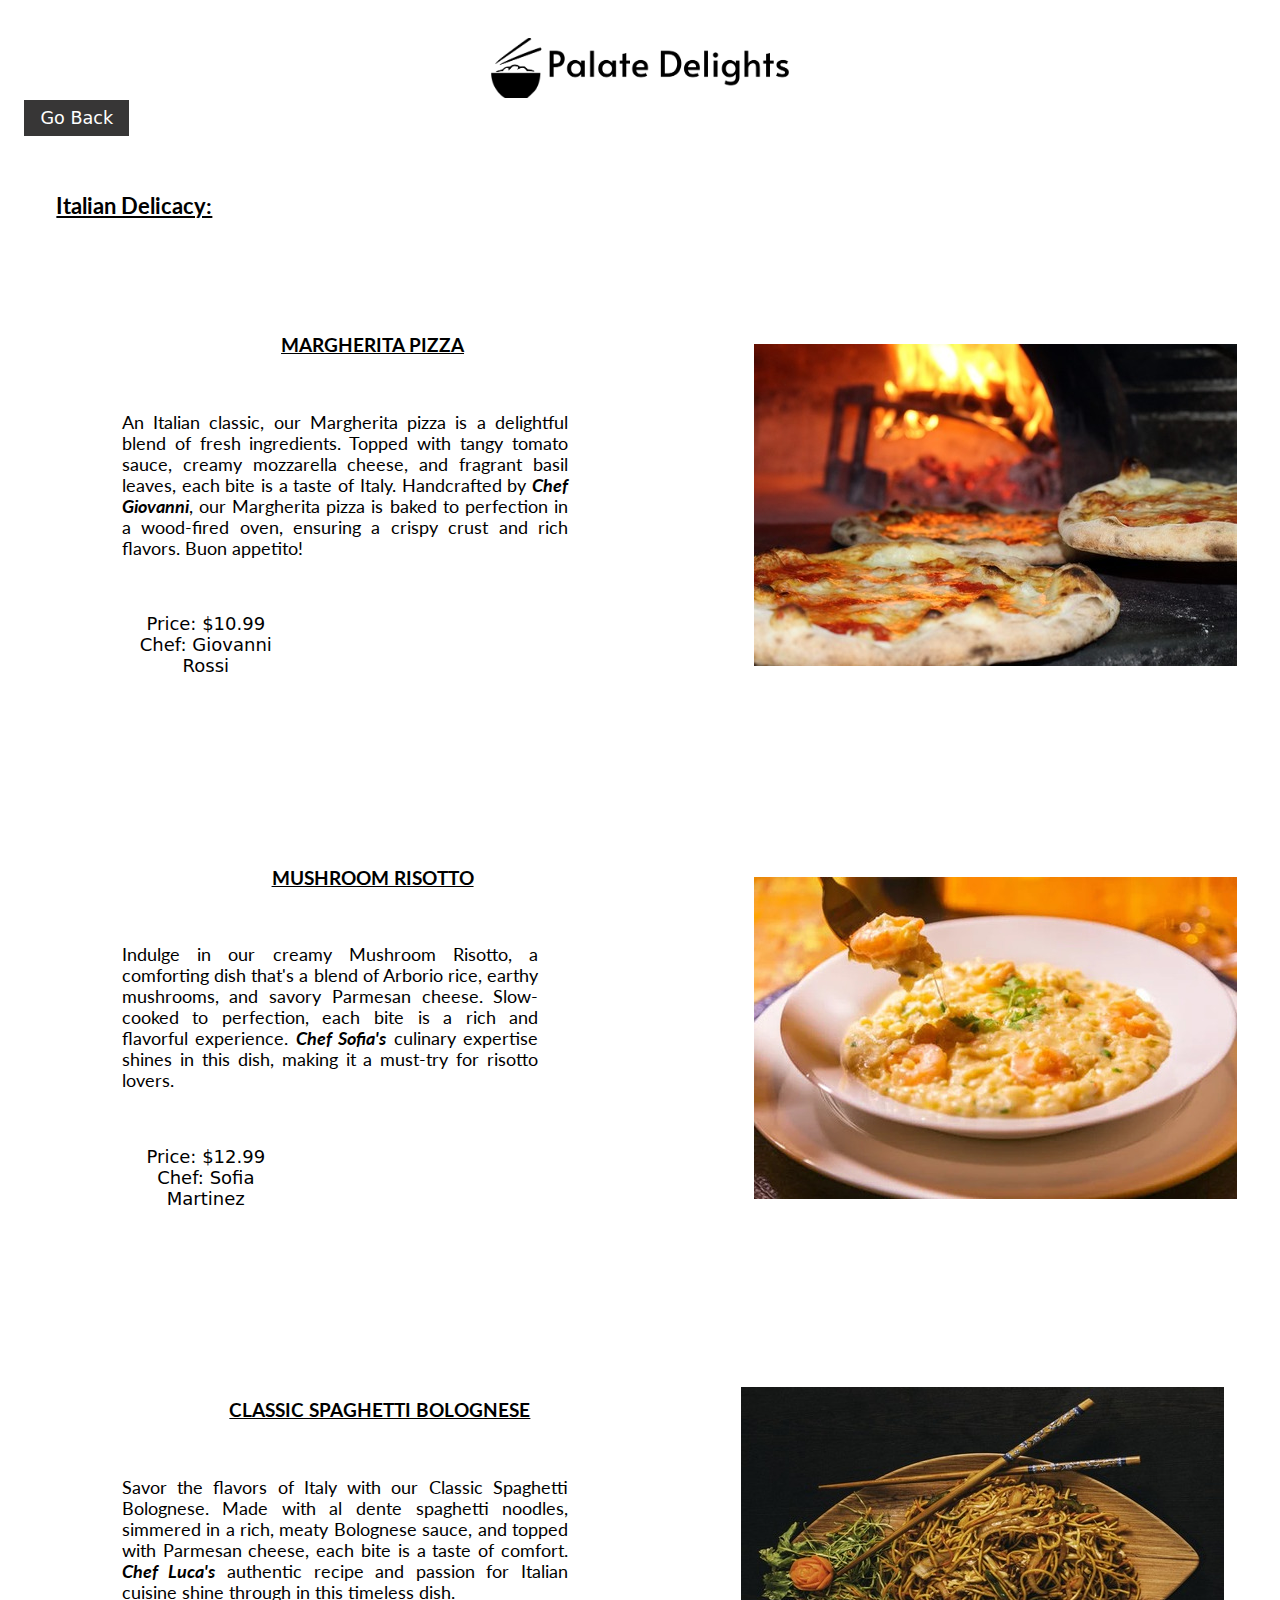
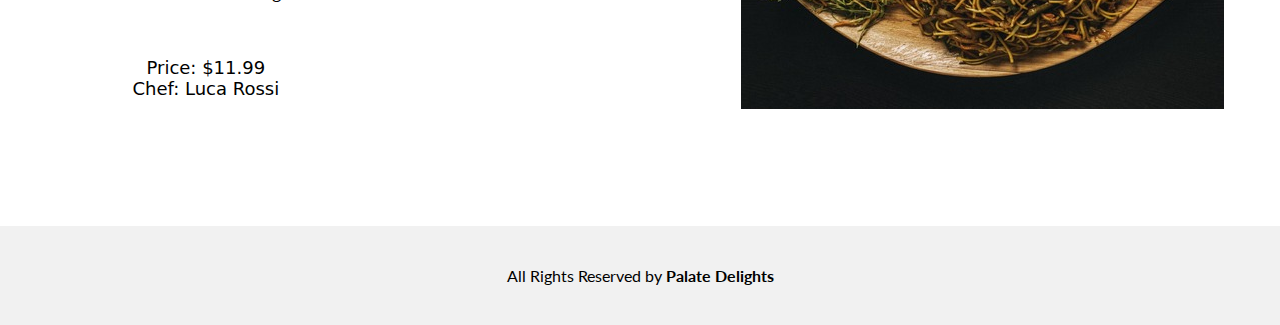
<file: italian.html>
<!DOCTYPE html>
<html lang="en">
<head>
    <meta charset="UTF-8">
    <meta name="viewport" content="width=device-width, initial-scale=1.0">
    <title>Italian Delicacy</title>
    <link rel="stylesheet" href="https://fonts.googleapis.com/css?family=Lato">
    <link href="https://fonts.googleapis.com/css2?family=Lato:ital,wght@0,100;0,300;0,400;0,700;0,900;1,100;1,300;1,400;1,700;1,900&display=swap" rel="stylesheet">    
    <style>
.navbar {
 background-color: white;
height: 138px;  /*Adjust height as needed */
 display: flex;
 justify-content: center;
 align-items: center;
}



.logo {
max-height: 60px; /* Adjust max-height as needed*/
 width: auto;
 padding: 9px;
}

.item1{
    display: flex;
    margin-bottom: 5%;
    justify-content: center;
    align-items: center;
}
.item2{
    display: flex;
    margin-bottom: 5%;
    justify-content: center;
    align-items: center;
}
.item3{
    display: flex;
    margin-bottom: 5%;
    justify-content: center;
    align-items: center;
}
.pizza-img, .pizza-text{
flex: 1;
}
.spgt-img, .spgt-text{
flex: 1;
}
.risotto-img, .risotto-text{
flex: 1;
}
.pizza-img{
    position: relative;
    margin: 0;
    width: 100%;
    height: auto;
    top: 2px;
    left: 13px;
}
.risotto-img{
    position: relative;
    margin: 0;
    width: 100%;
    height: auto;
    top: 2px;
    left: 13px;
}
.pizza-text{
    position: relative;
    left: 6%;
    padding: 45px;
}
.spgt-text{
    position: relative;
    left: 6%;
    padding: 45px;
}
.risotto-text {
    position: relative;
    left: 6%;
    padding: 45px;
}
.it-logo{
    width: 193px;
    height: 47px;
    position: relative;
    left: 25px;
}
.italianlogo{
    font-family: 'Lato';
    width: 13%;
    font-size: 92%;
    color: black;
    text-decoration-line: underline;
    position: relative;
    left: 4%;
    margin-bottom: 4%;
}
.head1{
    font-family: "Lato", sans-serif;
    position: relative;
    left: 25%;
    text-decoration: underline;
    width: 204px;
}
.head3{
    font-family: "Lato", sans-serif;
    position: relative;
    left: 18%;
    text-decoration: underline;
    width: 302px;
}
.head2{
    font-family: "Lato", sans-serif;
    position: relative;
    text-decoration: underline;
    width: 204px;
    left: 20%;
}
.p{
    font-family: "Lato", sans-serif;
}
.item1-p{
    width: 75%;
    font-size: 110%;
    text-align: justify;
    font-family: 'Lato';
    font-weight: 400;
}
.item3-p{
    width: 75%;
    font-size: 110%;
    text-align: justify;
    font-family: 'Lato';
    font-weight: 400;
}
.item2-p{
    width: 70%;
    font-size: 110%;
    text-align: justify;
    font-family: 'Lato';
    font-weight: 400;
}
.price{
    width: 168px;
    font-size: large;
    font-family: system-ui;
    font-weight: 500;
}

body {
    overflow-x: hidden !important;
    justify-content: center;
    align-items: center;
    text-align: center;
    margin: 0; /* Remove negative margins */
    font-family: "Lato", sans-serif;
}

/* body {
    overflow-x: hidden !important;
    justify-content: center;
    align-items: center;
    text-align: center;
    margin-right: -94px;
    margin-left: -45px;
font-family: "Lato", sans-serif;

} */

.footer-text {
    text-align: center;
    font-family: 'Lato';
    font-size: medium;
    padding: 40px !important;
    background-color: #f1f1f1;
    margin: 0; /* Adjust margin as needed */
}


/* .footer-text{
    text-align: center;
    font-family: 'Lato';
    font-size: medium;
    padding: 40px !important;
    background-color: #f1f1f1;
    margin-block-start: -1em;
    margin-inline-start: -1em;
    margin-inline-end: -1em;
    margin-block-end: -1em;
} */
.p-img{
    width: 483px;
    position: relative;
    top: 10%;
}
.r-img{
    width: 483px; 
    position: relative;
    top: 10%;
}
.s-img{
    width: 483px; 
    position: relative; 
    top: 10%; 
}

/* Media queries for Larger screens */
@media screen
    and (max-device-width: 1075px) {
.navbar{
    background-color: white;
    height: 65px;
    display: flex;
    justify-content: center;
    align-items: center;
    width: 36%;
    position: relative;
    left: 38%;
}}
@media screen
    and (max-device-width: 1075px) {
.logo {
    max-height: 43px;
    width: auto;
    padding: 9px;
}}
@media screen
    and (max-device-width: 1075px) {
.italianlogo {
    font-family: 'Lato';
    width: 18%;
    font-size: 85%;
    color: black;
    text-decoration-line: underline;
    position: relative;
    left: 11%;
    margin-bottom: 4%;
    margin-top: 6%;
}}
@media screen
    and (max-device-width: 1075px) {
.item1 {
    width: 102%;
    display: flex;
    margin-bottom: 5%;
    justify-content: center;
    align-items: center;
}}
@media screen
    and (max-device-width: 1075px) {
.item2 {
    width: 102%;
    display: flex;
    margin-bottom: 5%;
    justify-content: center;
    align-items: center;
}}
@media screen
    and (max-device-width: 1075px) {
.item3 {
    width: 102%;
    display: flex;
    margin-bottom: 5%;
    justify-content: center;
    align-items: center;
}}
@media screen
    and (max-device-width: 1075px) {
.p-img {
    width: 364px;
    position: relative;
    top: -34px;
    left: -9%;
}}
@media screen
    and (max-device-width: 1075px) {
.r-img {
    width: 364px;
    position: relative;
    top: -34px;
    left: -9%;
}}
@media screen
    and (max-device-width: 1075px) {
.s-img {
    width: 364px;
    position: relative;
    top: -34px;
    left: -9%;
}}
@media screen
    and (max-device-width: 1075px) {
.item1-p {
    width: 78%;
    font-size: 105%;
    text-align: justify;
    font-family: 'Lato';
    font-weight: 400;
}}
@media screen
    and (max-device-width: 1075px) {
.item2-p {
    width: 78%;
    font-size: 105%;
    text-align: justify;
    font-family: 'Lato';
    font-weight: 400;
}}
@media screen
    and (max-device-width: 1075px) {
.item3-p {
    width: 78%;
    font-size: 105%;
    text-align: justify;
    font-family: 'Lato';
    font-weight: 400;
}}
@media screen
    and (max-device-width: 1075px) {
.head1 {
    top: 23px;
    font-family: "Lato", sans-serif;
    position: relative;
    left: 14%;
    text-decoration: underline;
    width: 204px;
}}
@media screen
    and (max-device-width: 1075px) {
.head3 {
    top: 23px;
    font-family: "Lato", sans-serif;
    position: relative;
    left: 14%;
    text-decoration: underline;
    width: 204px;
}}
@media screen
    and (max-device-width: 1075px) {
.price {
    width: 168px;
    font-size: medium;
    font-family: system-ui;
    font-weight: 500;
    position: relative;
    top: -14px;
}}
@media screen
    and (max-device-width: 1075px) {
.italianmenu-footer{
    width: 103%;
}}

/* Media Queries for Mobile Devices */
@media screen
    and (max-device-width: 640px) {
.logo {
    max-height: 42px;
    width: auto;
    padding: 0px;
}}
@media screen
    and (max-device-width: 640px) {
.navbar {
    background-color: white;
    height: 46px;
    display: flex;
    justify-content: center;
    align-items: center;
    width: 38%;
    position: relative;
    left: 51%;
}}


@media screen
    and (max-device-width: 640px) {
.italianlogo {
    font-family: 'Lato';
    width: 30%;
    font-size: 92%;
    color: black;
    text-decoration-line: underline;
    position: relative;
    left: 15%;
    margin-bottom: 4%;
    margin-top: 8%;
}}
@media screen
    and (max-device-width: 640px) {
.item1 {
    width: 130%;
    display: flex;
    margin-bottom: -9%;
    justify-content: center;
    align-items: center;
}}
@media screen
    and (max-device-width: 640px) {
.item2 {
    width: 130%;
    display: flex;
    margin-bottom: -9%;
    justify-content: center;
    align-items: center;
}}
@media screen
    and (max-device-width: 640px) {
.item3 {
    width: 130%;
    display: flex;
    margin-bottom: 4%;
    justify-content: center;
    align-items: center;
}}
@media screen
    and (max-device-width: 640px) {
.p-img{
    width: 287px;
    position: relative;
    top: -17px;
    left: -3%;
}}
@media screen
    and (max-device-width: 640px) {
.r-img{
    width: 287px;
    position: relative;
    top: -17px;
    left: -3%;
}}
@media screen
    and (max-device-width: 640px) {
.s-img{
    width: 287px;
    position: relative;
    top: -17px;
    left: 1%;
}}
@media screen
    and (max-device-width: 640px) {
.item1-p {
    position: relative;
    left: -7%;
    width: 96%;
    font-size: 100%;
    text-align: justify;
    font-family: 'Lato';
    font-weight: 450;
}}
@media screen
    and (max-device-width: 640px) {
.item2-p {
    position: relative;
    left: -7%;
    width: 96%;
    font-size: 100%;
    text-align: justify;
    font-family: 'Lato';
    font-weight: 450;
}}
@media screen
    and (max-device-width: 640px) {
.item3-p {
    position: relative;
    left: -7%;
    width: 96%;
    font-size: 100%;
    text-align: justify;
    font-family: 'Lato';
    font-weight: 450;
}}
@media screen
    and (max-device-width: 640px) {
.head1 {
    font-family: "Lato", sans-serif;
    position: relative;
    left: 8%;
    text-decoration: underline;
    width: 189px;
    font-size: 15px;
    top: 28px;
}}
@media screen
    and (max-device-width: 640px) {
.head3 {
    font-family: "Lato", sans-serif;
    position: relative;
    left: 4%;
    text-decoration: underline;
    width: 234px;
    font-size: 15px;
    top: 28px;
}}
@media screen
    and (max-device-width: 640px) {
.price {
    width: 167px;
    font-size: 98%;
    font-family: system-ui;
    font-weight: 500;
    position: relative;
    top: -17px;
}}
@media screen
    and (max-device-width: 640px) {
.italianmenu-footer{
    width: 131%;
}}
@media screen
    and (max-device-width: 640px) {
body{
    margin-right: -200px;
}}

button{
    font-family: system-ui;
    color: #fff;
    background-color: #373636;
    padding: 8px 16px;
    text-align: center;
    cursor: pointer;
    white-space: nowrap;
    border: none;
    font-size: 110%;
    position: relative;
    left: -44vw;
    top: -3vw;
}

</style>
</head>

<body>    
<!-- Navbar -->
<div class="landpage-top">
    <div class="navbar">
    <a href="index.html" target="_blank"><img src="images/logo2.png" alt="Logo" class="logo"></a>  
    </div>
</div>

<div class="go-back">
    <a href="index.html">
        <button>Go Back</button>
    </a>
</div>

<div class="italianlogo">
    <h2>Italian Delicacy:</h2>
</div>

<!-- PIZZA -->
<section class="item1">
<div class="pizza-text">
    <h3 class="head1">MARGHERITA PIZZA</h3>
    <br>
    <p class="item1-p">An Italian classic, our Margherita pizza is a delightful blend of fresh ingredients. Topped with tangy tomato sauce, creamy mozzarella cheese, and fragrant basil leaves, each bite is a taste of Italy. Handcrafted by <i><b>Chef Giovanni</b></i>, our Margherita pizza is baked to perfection in a wood-fired oven, ensuring a crispy crust and rich flavors. Buon appetito!</p>
    <br>
    <p class="price">Price: $10.99
    <br>
    Chef: Giovanni Rossi</p>
</div>

<div class="pizza-img">
    <img src="images/pizza.jpg" alt="pizza img"  class="p-img">
</div>
</section>

<!-- Risotto -->
<section class="item2">
    <div class="risotto-text">
        <h3 class="head1">MUSHROOM RISOTTO</h3>
        <br>
        <p class="item2-p">Indulge in our creamy Mushroom Risotto, a comforting dish that's a blend of Arborio rice, earthy mushrooms, and savory Parmesan cheese. Slow-cooked to perfection, each bite is a rich and flavorful experience. <i><b>Chef Sofia's</b></i> culinary expertise shines in this dish, making it a must-try for risotto lovers.</p>
        <br>
        <p class="price">Price: $12.99
        <br>
        Chef: Sofia Martinez</p>
    </div>
    
    <div class="risotto-img">
        <img src="images/risotto.jpg" alt="risotto img" class="r-img">
    </div>
</section>

<!-- SPAGHETTI -->
<section class="item3">
    <div class="spgt-text">
        <h3 class="head3">CLASSIC SPAGHETTI BOLOGNESE</h3>
        <br>
        <p class="item3-p">Savor the flavors of Italy with our Classic Spaghetti Bolognese. Made with al dente spaghetti noodles, simmered in a rich, meaty Bolognese sauce, and topped with Parmesan cheese, each bite is a taste of comfort. <i><b>Chef Luca's</b></i> authentic recipe and passion for Italian cuisine shine through in this timeless dish.</p>
        <br>
        <p class="price">Price: $11.99
        <br>
        Chef: Luca Rossi</p>
    </div>

    <div class="spgt-img">
        <img src="images/pasta.jpg" alt="spaghetti img" class="s-img">
    </div>
    </section>

            <!-- ADD MORE SECTIONS OF PRODUCTS HERE -->

<footer class="italianmenu-footer">
  <p class="footer-text">All Rights Reserved by <b>Palate Delights</b><a href="" target="_blank"></a></p>
</footer>
</body>
</html>
</file>
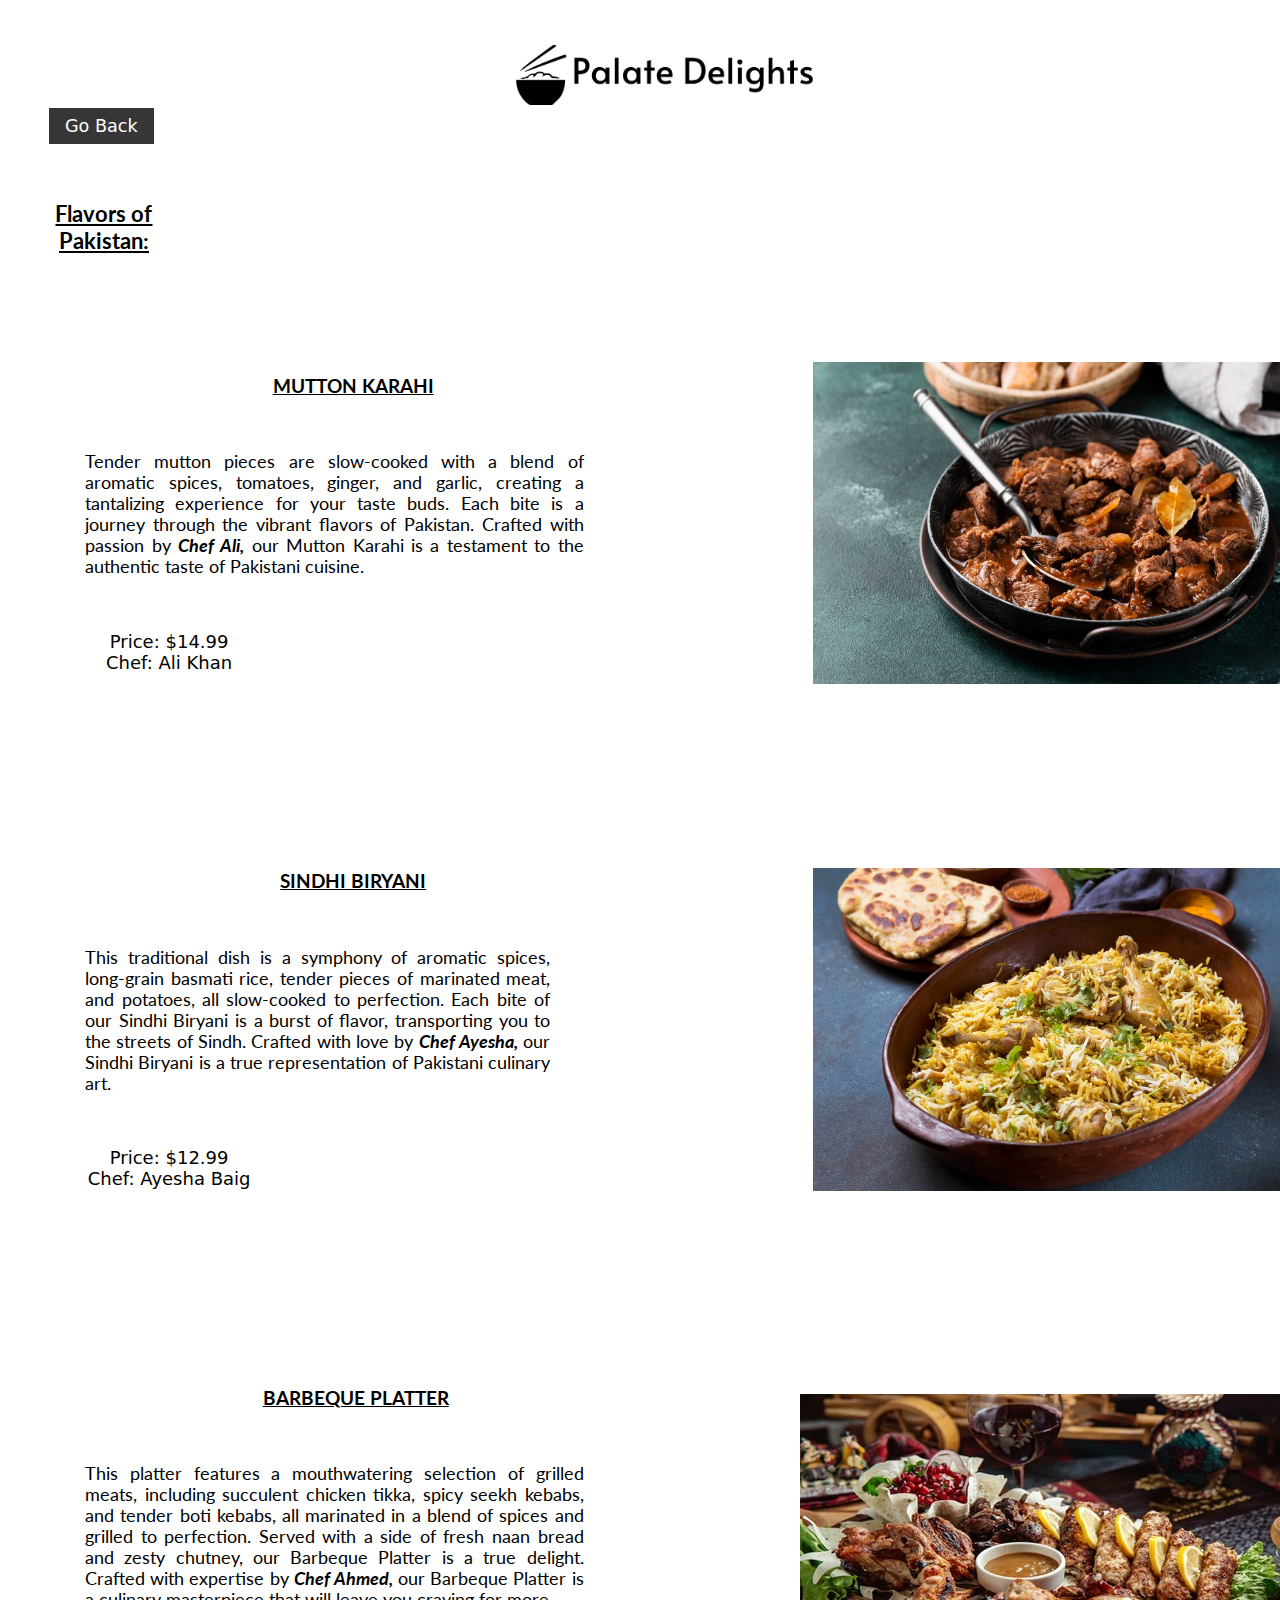
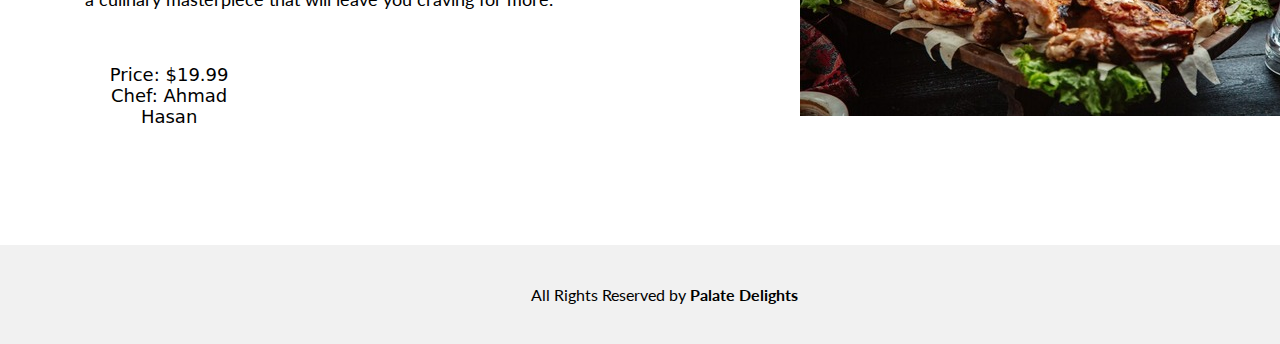
<file: pakistani.html>
<!DOCTYPE html>
<html lang="en">
<head>
    <meta charset="UTF-8">
    <meta name="viewport" content="width=device-width, initial-scale=1.0">
    <title>Flavors of Pakistan</title>
    <link href="https://fonts.googleapis.com/css2?family=Lato:ital,wght@0,100;0,300;0,400;0,700;0,900;1,100;1,300;1,400;1,700;1,900&display=swap" rel="stylesheet">    
    <style>
.navbar {
 background-color: white;
height: 138px;  /*Adjust height as needed */
 display: flex;
 justify-content: center;
 align-items: center;
} 
.logo {
max-height: 60px; /* Adjust max-height as needed*/
 width: auto;
 padding: 9px;
}

.item1{
    display: flex;
    margin-bottom: 5%;
    justify-content: center;
    align-items: center;
}
.item2{
    display: flex;
    margin-bottom: 5%;
    justify-content: center;
    align-items: center;
}
.item3{
    display: flex;
    margin-bottom: 5%;
    justify-content: center;
    align-items: center;
}
.mtnkarahi-img, .mtnkarahi-text{
flex: 1;
}
.bbq-img, .bbq-text{
flex: 1;
}
.biryani-img, .biryani-text{
flex: 1;
}
.mtnkarahi-img{
    position: relative;
    margin: 0;
    width: 100%;
    height: auto;
    top: 2px;
    left: 13px;
}
.biryani-img{
    position: relative;
    margin: 0;
    width: 100%;
    height: auto;
    top: 2px;
    left: 13px;
}
.mtnkarahi-text{
    position: relative;
    left: 6%;
    padding: 45px;
}
.bbq-text{
    position: relative;
    left: 6%;
    padding: 45px;
}
.biryani-text {
    position: relative;
    left: 6%;
    padding: 45px;
}
.it-logo{
    width: 193px;
    height: 47px;
    position: relative;
    left: 25px;
}
.pak-logo{
    font-family: 'Lato';
    width: 13%;
    font-size: 92%;
    color: black;
    text-decoration-line: underline;
    position: relative;
    left: 4%;
    margin-bottom: 4%;
}
.head1{
    font-family: "Lato", sans-serif;
    position: relative;
    left: 25%;
    text-decoration: underline;
    width: 204px;
}
.head3{
    font-family: "Lato", sans-serif;
    position: relative;
    left: 18%;
    text-decoration: underline;
    width: 302px;
}
.head2{
    font-family: "Lato", sans-serif;
    position: relative;
    text-decoration: underline;
    width: 204px;
    left: 20%;
}
.p{
    font-family: "Lato", sans-serif;
}
.item1-p{
    width: 75%;
    font-size: 110%;
    text-align: justify;
    font-family: 'Lato';
    font-weight: 400;
}
.item3-p{
    width: 75%;
    font-size: 110%;
    text-align: justify;
    font-family: 'Lato';
    font-weight: 400;
}
.item2-p{
    width: 70%;
    font-size: 110%;
    text-align: justify;
    font-family: 'Lato';
    font-weight: 400;
}
.price{
    width: 168px;
    font-size: large;
    font-family: system-ui;
    font-weight: 500;
}
body {
    overflow-x: hidden !important;
    justify-content: center;
    align-items: center;
    text-align: center;
    margin-right: -94px;
    margin-left: -45px;


}
.footer-text{
    text-align: center;
    font-family: 'Lato';
    font-size: medium;
    padding: 40px !important;
    background-color: #f1f1f1;
    margin-block-start: -1em;
    margin-inline-start: -1em;
    margin-inline-end: -1em;
    margin-block-end: -1em;
}
.p-img{
    width: 483px;
    position: relative;
    top: 10%;
}
.r-img{
    width: 483px; 
    position: relative;
    top: 10%;
}
.s-img{
    width: 483px; 
    position: relative; 
    top: 10%; 
}

/* Media queries for Larger screens */
@media screen
    and (max-device-width: 1075px) {
.navbar{
    background-color: white;
    height: 65px;
    display: flex;
    justify-content: center;
    align-items: center;
    width: 36%;
    position: relative;
    left: 38%;
}}
@media screen
    and (max-device-width: 1075px) {
.logo {
    max-height: 43px;
    width: auto;
    padding: 9px;
}}
@media screen
    and (max-device-width: 1075px) {
.pak-logo {
    font-family: 'Lato';
    width: 18%;
    font-size: 85%;
    color: black;
    text-decoration-line: underline;
    position: relative;
    left: 11%;
    margin-bottom: 4%;
    margin-top: 6%;
}}
@media screen
    and (max-device-width: 1075px) {
.item1 {
    width: 102%;
    display: flex;
    margin-bottom: 5%;
    justify-content: center;
    align-items: center;
}}
@media screen
    and (max-device-width: 1075px) {
.item2 {
    width: 102%;
    display: flex;
    margin-bottom: 5%;
    justify-content: center;
    align-items: center;
}}
@media screen
    and (max-device-width: 1075px) {
.item3 {
    width: 102%;
    display: flex;
    margin-bottom: 5%;
    justify-content: center;
    align-items: center;
}}
@media screen
    and (max-device-width: 1075px) {
.p-img {
    width: 364px;
    position: relative;
    top: -34px;
    left: -9%;
}}
@media screen
    and (max-device-width: 1075px) {
.r-img {
    width: 364px;
    position: relative;
    top: -34px;
    left: -9%;
}}
@media screen
    and (max-device-width: 1075px) {
.s-img {
    width: 364px;
    position: relative;
    top: -34px;
    left: -9%;
}}
@media screen
    and (max-device-width: 1075px) {
.item1-p {
    width: 78%;
    font-size: 105%;
    text-align: justify;
    font-family: 'Lato';
    font-weight: 400;
}}
@media screen
    and (max-device-width: 1075px) {
.item2-p {
    width: 78%;
    font-size: 105%;
    text-align: justify;
    font-family: 'Lato';
    font-weight: 400;
}}
@media screen
    and (max-device-width: 1075px) {
.item3-p {
    width: 78%;
    font-size: 105%;
    text-align: justify;
    font-family: 'Lato';
    font-weight: 400;
}}
@media screen
    and (max-device-width: 1075px) {
.head1 {
    top: 23px;
    font-family: "Lato", sans-serif;
    position: relative;
    left: 14%;
    text-decoration: underline;
    width: 204px;
}}
@media screen
    and (max-device-width: 1075px) {
.head3 {
    top: 23px;
    font-family: "Lato", sans-serif;
    position: relative;
    left: 14%;
    text-decoration: underline;
    width: 204px;
}}
@media screen
    and (max-device-width: 1075px) {
.price {
    width: 168px;
    font-size: medium;
    font-family: system-ui;
    font-weight: 500;
    position: relative;
    top: -14px;
}}
@media screen
    and (max-device-width: 1075px) {
.italianmenu-footer{
    width: 103%;
}}

/* Media Queries for Mobile Devices */
@media screen
    and (max-device-width: 640px) {
.logo {
    max-height: 42px;
    width: auto;
    padding: 0px;
}}
@media screen
    and (max-device-width: 640px) {
.navbar {
    background-color: white;
    height: 46px;
    display: flex;
    justify-content: center;
    align-items: center;
    width: 38%;
    position: relative;
    left: 51%;
}}


@media screen
    and (max-device-width: 640px) {
.pak-logo {
    font-family: 'Lato';
    width: 30%;
    font-size: 92%;
    color: black;
    text-decoration-line: underline;
    position: relative;
    left: 15%;
    margin-bottom: 4%;
    margin-top: 8%;
}}
@media screen
    and (max-device-width: 640px) {
.item1 {
    width: 130%;
    display: flex;
    margin-bottom: -9%;
    justify-content: center;
    align-items: center;
}}
@media screen
    and (max-device-width: 640px) {
.item2 {
    width: 130%;
    display: flex;
    margin-bottom: -9%;
    justify-content: center;
    align-items: center;
}}
@media screen
    and (max-device-width: 640px) {
.item3 {
    width: 130%;
    display: flex;
    margin-bottom: 4%;
    justify-content: center;
    align-items: center;
}}
@media screen
    and (max-device-width: 640px) {
.p-img{
    width: 287px;
    position: relative;
    top: -17px;
    left: -3%;
}}
@media screen
    and (max-device-width: 640px) {
.r-img{
    width: 287px;
    position: relative;
    top: -17px;
    left: -3%;
}}
@media screen
    and (max-device-width: 640px) {
.s-img{
    width: 287px;
    position: relative;
    top: -17px;
    left: 1%;
}}
@media screen
    and (max-device-width: 640px) {
.item1-p {
    position: relative;
    left: -7%;
    width: 96%;
    font-size: 100%;
    text-align: justify;
    font-family: 'Lato';
    font-weight: 450;
}}
@media screen
    and (max-device-width: 640px) {
.item2-p {
    position: relative;
    left: -7%;
    width: 96%;
    font-size: 100%;
    text-align: justify;
    font-family: 'Lato';
    font-weight: 450;
}}
@media screen
    and (max-device-width: 640px) {
.item3-p {
    position: relative;
    left: -7%;
    width: 96%;
    font-size: 100%;
    text-align: justify;
    font-family: 'Lato';
    font-weight: 450;
}}
@media screen
    and (max-device-width: 640px) {
.head1 {
    font-family: "Lato", sans-serif;
    position: relative;
    left: 8%;
    text-decoration: underline;
    width: 189px;
    font-size: 15px;
    top: 28px;
}}
@media screen
    and (max-device-width: 640px) {
.head3 {
    font-family: "Lato", sans-serif;
    position: relative;
    left: 4%;
    text-decoration: underline;
    width: 234px;
    font-size: 15px;
    top: 28px;
}}
@media screen
    and (max-device-width: 640px) {
.price {
    width: 167px;
    font-size: 98%;
    font-family: system-ui;
    font-weight: 500;
    position: relative;
    top: -17px;
}}
@media screen
    and (max-device-width: 640px) {
.italianmenu-footer{
    width: 131%;
}}
@media screen
    and (max-device-width: 640px) {
body{
    margin-right: -200px;
}}

button{
    font-family: system-ui;
    color: #fff;
    background-color: #373636;
    padding: 8px 16px;
    text-align: center;
    cursor: pointer;
    white-space: nowrap;
    border: none;
    font-size: 110%;
    position: relative;
    left: -44vw;
    top: -3vw;
}

</style>
</head>

<body>    
<!-- Navbar -->
<div class="landpage-top">
    <div class="navbar">
    <a href="index.html" target="_blank"><img src="images/logo2.png" alt="Logo" class="logo"></a>  
    </div>
</div>

<div class="go-back">
    <a href="index.html">
        <button>Go Back</button>
    </a>
</div>

<div class="pak-logo">
    <h2>Flavors of Pakistan:</h2>
</div>

<!-- MUTTON KARAHI -->
<section class="item1">
<div class="mtnkarahi-text">
    <h3 class="head1">MUTTON KARAHI</h3>
    <br>
    <p class="item1-p"> Tender mutton pieces are slow-cooked with a blend of aromatic spices, tomatoes, ginger, and garlic, creating a tantalizing experience for your taste buds. Each bite is a journey through the vibrant flavors of Pakistan. Crafted with passion by <i><b>Chef Ali,</b></i> our Mutton Karahi is a testament to the authentic taste of Pakistani cuisine.</p>
    <br>
    <p class="price">Price: $14.99
    <br>
    Chef: Ali Khan</p>
</div>

<div class="mtnkarahi-img">
    <img src="images/pak-karahi1.jpg" alt="Karahi img"  class="p-img">
</div>
</section>

<!-- SINDHI BIRYANI -->
<section class="item2">
    <div class="biryani-text">
        <h3 class="head1">SINDHI BIRYANI</h3>
        <br>
        <p class="item2-p">This traditional dish is a symphony of aromatic spices, long-grain basmati rice, tender pieces of marinated meat, and potatoes, all slow-cooked to perfection. Each bite of our Sindhi Biryani is a burst of flavor, transporting you to the streets of Sindh. Crafted with love by <i><b>Chef Ayesha,</b></i> our Sindhi Biryani is a true representation of Pakistani culinary art.</p>
        <br>
        <p class="price">Price: $12.99
        <br>
        Chef: Ayesha Baig</p>
    </div>
    
    <div class="biryani-img">
        <img src="images/pak-biryani1.jpg" alt="biryani img" class="r-img">
    </div>
</section>

<!-- BBQ PLATTER -->
<section class="item3">
    <div class="bbq-text">
        <h3 class="head3">BARBEQUE PLATTER</h3>
        <br>
        <p class="item3-p">This platter features a mouthwatering selection of grilled meats, including succulent chicken tikka, spicy seekh kebabs, and tender boti kebabs, all marinated in a blend of spices and grilled to perfection. Served with a side of fresh naan bread and zesty chutney, our Barbeque Platter is a true delight. Crafted with expertise by <i><b>Chef Ahmed,</b></i> our Barbeque Platter is a culinary masterpiece that will leave you craving for more.</p>
        <br>
        <p class="price">Price: $19.99
        <br>
        Chef: Ahmad Hasan</p>
    </div>

    <div class="bbq-img">
        <img src="images/pak-bbq1.jpg" alt="bbq img" class="s-img">
    </div>
    </section>

            <!-- ADD MORE SECTIONS OF PRODUCTS HERE -->

<footer class="italianmenu-footer">
  <p class="footer-text">All Rights Reserved by <b>Palate Delights</b><a href="" target="_blank"></a></p>
</footer>
</body>
</html>
</file>
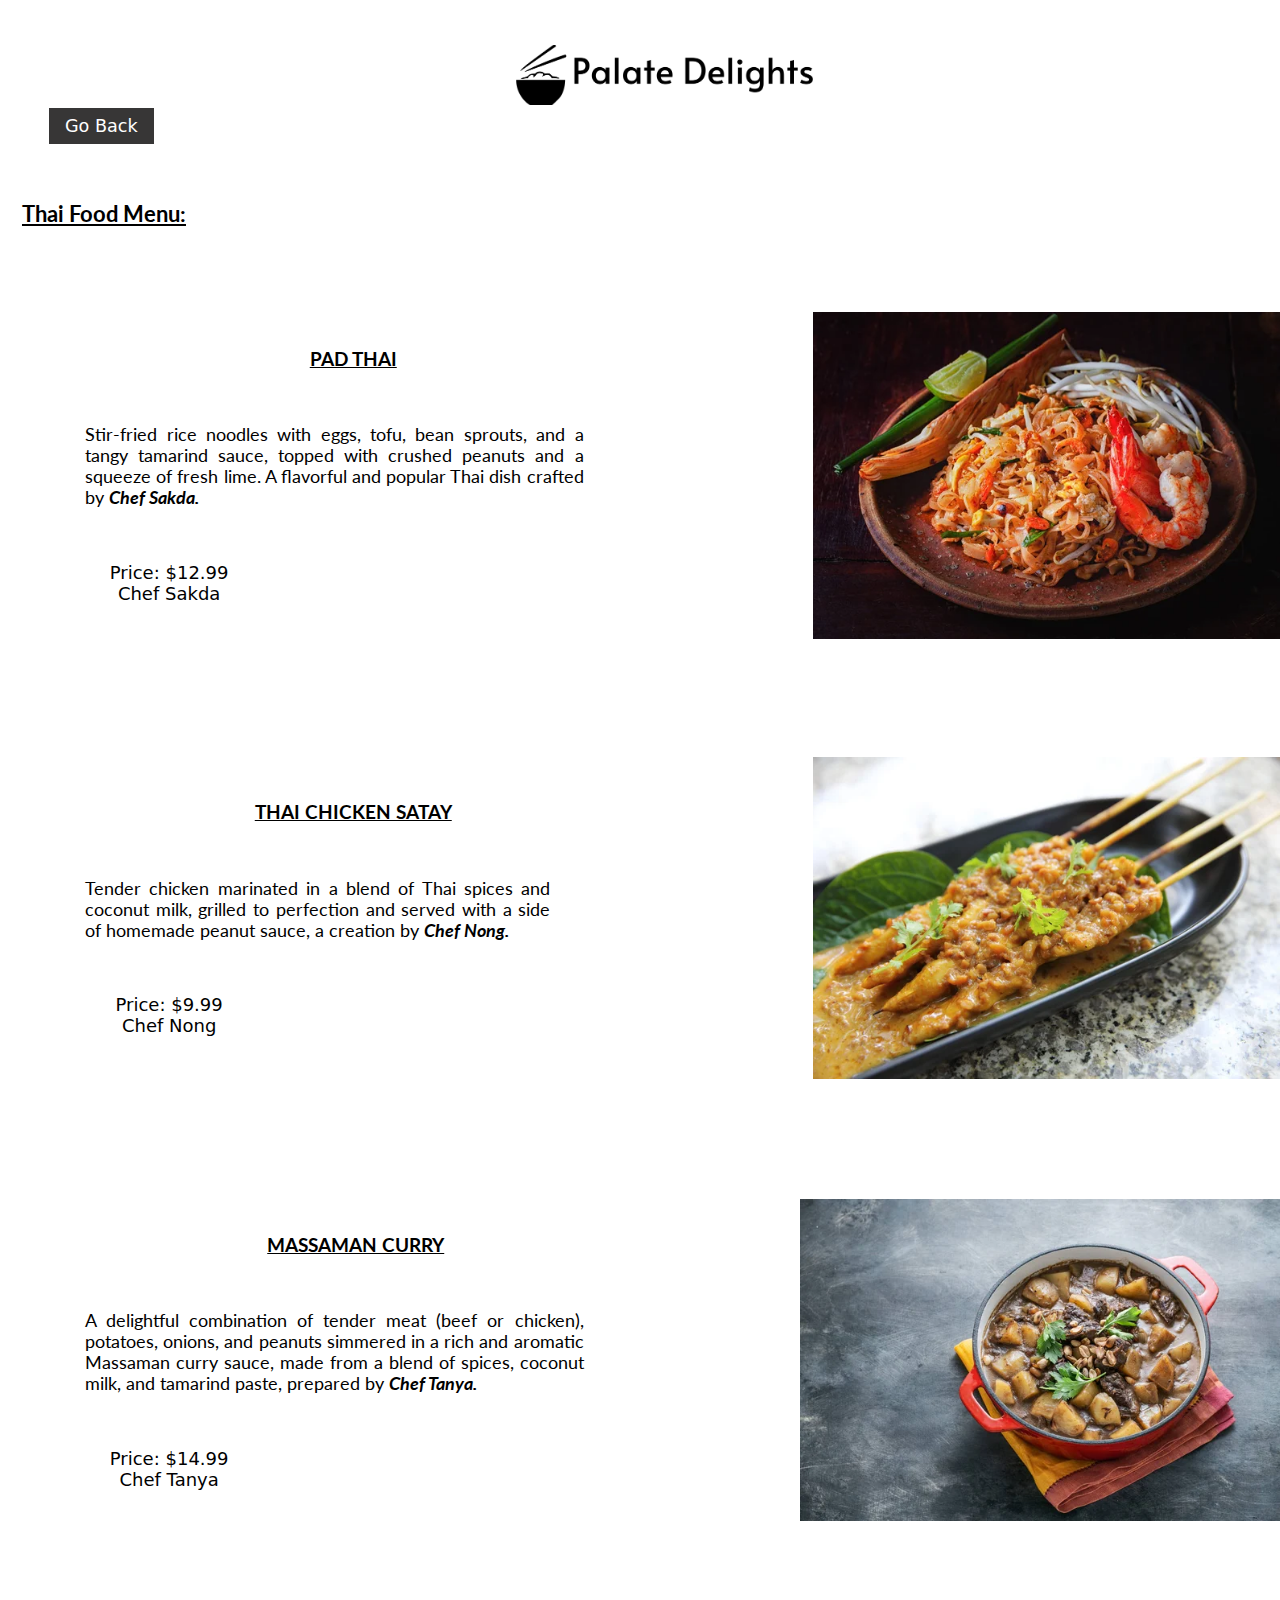
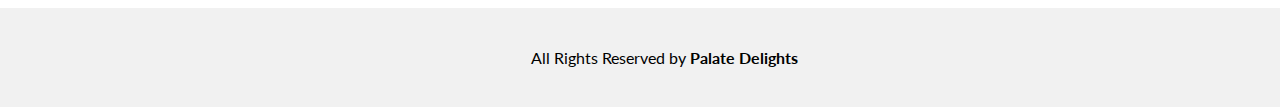
<file: thai.html>
<!DOCTYPE html>
<html lang="en">
<head>
    <meta charset="UTF-8">
    <meta name="viewport" content="width=device-width, initial-scale=1.0">
    <title>Thai Food</title>
    <link href="https://fonts.googleapis.com/css2?family=Lato:ital,wght@0,100;0,300;0,400;0,700;0,900;1,100;1,300;1,400;1,700;1,900&display=swap" rel="stylesheet">    
    <style>
.navbar {
 background-color: white;
height: 138px;  /*Adjust height as needed */
 display: flex;
 justify-content: center;
 align-items: center;
} 
.logo {
max-height: 60px; /* Adjust max-height as needed*/
 width: auto;
 padding: 9px;
}

.item1{
    display: flex;
    margin-bottom: 5%;
    justify-content: center;
    align-items: center;
}
.item2{
    display: flex;
    margin-bottom: 5%;
    justify-content: center;
    align-items: center;
}
.item3{
    display: flex;
    margin-bottom: 5%;
    justify-content: center;
    align-items: center;
}
.padthai-img, .padthai-text{
flex: 1;
}
.massamancurry-img, .massamancurry-text{
flex: 1;
}
.chickensatay-img, .chickensatay-text{
flex: 1;
}
.padthai-img{
    position: relative;
    margin: 0;
    width: 100%;
    height: auto;
    top: 2px;
    left: 13px;
}
.chickensatay-img{
    position: relative;
    margin: 0;
    width: 100%;
    height: auto;
    top: 2px;
    left: 13px;
}
.padthai-text{
    position: relative;
    left: 6%;
    padding: 45px;
}
.massamancurry-text{
    position: relative;
    left: 6%;
    padding: 45px;
}
.chickensatay-text {
    position: relative;
    left: 6%;
    padding: 45px;
}
.it-logo{
    width: 193px;
    height: 47px;
    position: relative;
    left: 25px;
}
.thai-logo{
    font-family: 'Lato';
    width: 13%;
    font-size: 92%;
    color: black;
    text-decoration-line: underline;
    position: relative;
    left: 4%;
    margin-bottom: 4%;
}
.head1{
    font-family: "Lato", sans-serif;
    position: relative;
    left: 25%;
    text-decoration: underline;
    width: 204px;
}
.head3{
    font-family: "Lato", sans-serif;
    position: relative;
    left: 18%;
    text-decoration: underline;
    width: 302px;
}
.head2{
    font-family: "Lato", sans-serif;
    position: relative;
    text-decoration: underline;
    width: 204px;
    left: 20%;
}
.p{
    font-family: "Lato", sans-serif;
}
.item1-p{
    width: 75%;
    font-size: 110%;
    text-align: justify;
    font-family: 'Lato';
    font-weight: 400;
}
.item3-p{
    width: 75%;
    font-size: 110%;
    text-align: justify;
    font-family: 'Lato';
    font-weight: 400;
}
.item2-p{
    width: 70%;
    font-size: 110%;
    text-align: justify;
    font-family: 'Lato';
    font-weight: 400;
}
.price{
    width: 168px;
    font-size: large;
    font-family: system-ui;
    font-weight: 500;
}
body {
    overflow-x: hidden !important;
    justify-content: center;
    align-items: center;
    text-align: center;
    margin-right: -94px;
    margin-left: -45px;
}
.footer-text{
    text-align: center;
    font-family: 'Lato';
    font-size: medium;
    padding: 40px !important;
    background-color: #f1f1f1;
    margin-block-start: -1em;
    margin-inline-start: -1em;
    margin-inline-end: -1em;
    margin-block-end: -1em;
}
.p-img{
    width: 483px;
    position: relative;
    top: 10%;
}
.r-img{
    width: 483px; 
    position: relative;
    top: 10%;
}
.s-img{
    width: 483px; 
    position: relative; 
    top: 10%; 
}

/* Media queries for Larger screens */
@media screen
    and (max-device-width: 1075px) {
.navbar{
    background-color: white;
    height: 65px;
    display: flex;
    justify-content: center;
    align-items: center;
    width: 36%;
    position: relative;
    left: 38%;
}}
@media screen
    and (max-device-width: 1075px) {
.logo {
    max-height: 43px;
    width: auto;
    padding: 9px;
}}
@media screen
    and (max-device-width: 1075px) {
.thai-logo {
    font-family: 'Lato';
    width: 18%;
    font-size: 85%;
    color: black;
    text-decoration-line: underline;
    position: relative;
    left: 11%;
    margin-bottom: 4%;
    margin-top: 6%;
}}
@media screen
    and (max-device-width: 1075px) {
.item1 {
    width: 102%;
    display: flex;
    margin-bottom: 5%;
    justify-content: center;
    align-items: center;
}}
@media screen
    and (max-device-width: 1075px) {
.item2 {
    width: 102%;
    display: flex;
    margin-bottom: 5%;
    justify-content: center;
    align-items: center;
}}
@media screen
    and (max-device-width: 1075px) {
.item3 {
    width: 102%;
    display: flex;
    margin-bottom: 5%;
    justify-content: center;
    align-items: center;
}}
@media screen
    and (max-device-width: 1075px) {
.p-img {
    width: 364px;
    position: relative;
    top: -34px;
    left: -9%;
}}
@media screen
    and (max-device-width: 1075px) {
.r-img {
    width: 364px;
    position: relative;
    top: -34px;
    left: -9%;
}}
@media screen
    and (max-device-width: 1075px) {
.s-img {
    width: 364px;
    position: relative;
    top: -34px;
    left: -9%;
}}
@media screen
    and (max-device-width: 1075px) {
.item1-p {
    width: 78%;
    font-size: 105%;
    text-align: justify;
    font-family: 'Lato';
    font-weight: 400;
}}
@media screen
    and (max-device-width: 1075px) {
.item2-p {
    width: 78%;
    font-size: 105%;
    text-align: justify;
    font-family: 'Lato';
    font-weight: 400;
}}
@media screen
    and (max-device-width: 1075px) {
.item3-p {
    width: 78%;
    font-size: 105%;
    text-align: justify;
    font-family: 'Lato';
    font-weight: 400;
}}
@media screen
    and (max-device-width: 1075px) {
.head1 {
    top: 23px;
    font-family: "Lato", sans-serif;
    position: relative;
    left: 14%;
    text-decoration: underline;
    width: 204px;
}}
@media screen
    and (max-device-width: 1075px) {
.head3 {
    top: 23px;
    font-family: "Lato", sans-serif;
    position: relative;
    left: 14%;
    text-decoration: underline;
    width: 204px;
}}
@media screen
    and (max-device-width: 1075px) {
.price {
    width: 168px;
    font-size: medium;
    font-family: system-ui;
    font-weight: 500;
    position: relative;
    top: -14px;
}}
@media screen
    and (max-device-width: 1075px) {
.italianmenu-footer{
    width: 103%;
}}

/* Media Queries for Mobile Devices */
@media screen
    and (max-device-width: 640px) {
.logo {
    max-height: 42px;
    width: auto;
    padding: 0px;
}}
@media screen
    and (max-device-width: 640px) {
.navbar {
    background-color: white;
    height: 46px;
    display: flex;
    justify-content: center;
    align-items: center;
    width: 38%;
    position: relative;
    left: 51%;
}}


@media screen
    and (max-device-width: 640px) {
.thai-logo {
    font-family: 'Lato';
    width: 30%;
    font-size: 92%;
    color: black;
    text-decoration-line: underline;
    position: relative;
    left: 15%;
    margin-bottom: 4%;
    margin-top: 8%;
}}
@media screen
    and (max-device-width: 640px) {
.item1 {
    width: 130%;
    display: flex;
    margin-bottom: -9%;
    justify-content: center;
    align-items: center;
}}
@media screen
    and (max-device-width: 640px) {
.item2 {
    width: 130%;
    display: flex;
    margin-bottom: -9%;
    justify-content: center;
    align-items: center;
}}
@media screen
    and (max-device-width: 640px) {
.item3 {
    width: 130%;
    display: flex;
    margin-bottom: 4%;
    justify-content: center;
    align-items: center;
}}
@media screen
    and (max-device-width: 640px) {
.p-img{
    width: 287px;
    position: relative;
    top: -17px;
    left: -3%;
}}
@media screen
    and (max-device-width: 640px) {
.r-img{
    width: 287px;
    position: relative;
    top: -17px;
    left: -3%;
}}
@media screen
    and (max-device-width: 640px) {
.s-img{
    width: 287px;
    position: relative;
    top: -17px;
    left: 1%;
}}
@media screen
    and (max-device-width: 640px) {
.item1-p {
    position: relative;
    left: -7%;
    width: 96%;
    font-size: 100%;
    text-align: justify;
    font-family: 'Lato';
    font-weight: 450;
}}
@media screen
    and (max-device-width: 640px) {
.item2-p {
    position: relative;
    left: -7%;
    width: 96%;
    font-size: 100%;
    text-align: justify;
    font-family: 'Lato';
    font-weight: 450;
}}
@media screen
    and (max-device-width: 640px) {
.item3-p {
    position: relative;
    left: -7%;
    width: 96%;
    font-size: 100%;
    text-align: justify;
    font-family: 'Lato';
    font-weight: 450;
}}
@media screen
    and (max-device-width: 640px) {
.head1 {
    font-family: "Lato", sans-serif;
    position: relative;
    left: 8%;
    text-decoration: underline;
    width: 189px;
    font-size: 15px;
    top: 28px;
}}
@media screen
    and (max-device-width: 640px) {
.head3 {
    font-family: "Lato", sans-serif;
    position: relative;
    left: 4%;
    text-decoration: underline;
    width: 234px;
    font-size: 15px;
    top: 28px;
}}
@media screen
    and (max-device-width: 640px) {
.price {
    width: 167px;
    font-size: 98%;
    font-family: system-ui;
    font-weight: 500;
    position: relative;
    top: -17px;
}}
@media screen
    and (max-device-width: 640px) {
.italianmenu-footer{
    width: 131%;
}}
@media screen
    and (max-device-width: 640px) {
body{
    margin-right: -200px;
}}

button{
    font-family: system-ui;
    color: #fff;
    background-color: #373636;
    padding: 8px 16px;
    text-align: center;
    cursor: pointer;
    white-space: nowrap;
    border: none;
    font-size: 110%;
    position: relative;
    left: -44vw;
    top: -3vw;
}
</style>
</head>

<body>    
<!-- Navbar -->
<div class="landpage-top">
    <div class="navbar">
    <a href="index.html" target="_blank"><img src="images/logo2.png" alt="Logo" class="logo"></a>  
    </div>
</div>

<div class="go-back">
    <a href="index.html">
        <button>Go Back</button>
    </a>
</div>

<div class="thai-logo">
    <h2>Thai Food Menu:</h2>
</div>

<!-- padthai -->
<section class="item1">
<div class="padthai-text">
    <h3 class="head1">PAD THAI</h3>
    <br>
    <p class="item1-p">Stir-fried rice noodles with eggs, tofu, bean sprouts, and a tangy tamarind sauce, topped with crushed peanuts and a squeeze of fresh lime. A flavorful and popular Thai dish crafted by <i><b>Chef Sakda.</b></i></p>
    <br>
    <p class="price">Price: $12.99
    <br>
    Chef Sakda</p>
</div>

<div class="padthai-img">
    <img src="images/pad-thai.jpg" alt="padthai img"  class="p-img">
</div>
</section>

<!-- chickensatay -->
<section class="item2">
    <div class="chickensatay-text">
        <h3 class="head1">THAI CHICKEN SATAY</h3>
        <br>
        <p class="item2-p">Tender chicken marinated in a blend of Thai spices and coconut milk, grilled to perfection and served with a side of homemade peanut sauce, a creation by <i><b>Chef Nong.</b></i></p>
        <br>
        <p class="price">Price: $9.99
        <br>
        Chef Nong</p>
    </div>
    
    <div class="chickensatay-img">
        <img src="images/thai-chickstay.jpg" alt="chickensatay img" class="r-img">
    </div>
</section>

<!-- massamancurry -->
<section class="item3">
    <div class="massamancurry-text">
        <h3 class="head3">MASSAMAN CURRY</h3>
        <br>
        <p class="item3-p">A delightful combination of tender meat (beef or chicken), potatoes, onions, and peanuts simmered in a rich and aromatic Massaman curry sauce, made from a blend of spices, coconut milk, and tamarind paste, prepared by <i><b>Chef Tanya.</b></i></p>
        <br>
        <p class="price">Price: $14.99
        <br>
        Chef Tanya</p>
    </div>

    <div class="massamancurry-img">
        <img src="images/massaman-curry.jpg" alt="massamancurry img" class="s-img">
    </div>
    </section>

            <!-- ADD MORE SECTIONS OF PRODUCTS HERE -->

<footer class="italianmenu-footer">
  <p class="footer-text">All Rights Reserved by <b>Palate Delights</b><a href="" target="_blank"></a></p>
</footer>
</body>
</html>
</file>
<file: css/landpage.css>
﻿/* landpage.CSS */
html{box-sizing:border-box}*,*:before,*:after{box-sizing:inherit}

html{-ms-text-size-adjust:100%;-webkit-text-size-adjust:100%}body{margin:0}
article,aside,details,figcaption,figure,footer,header,main,menu,nav,section{display:block}summary{display:list-item}
audio,canvas,progress,video{display:inline-block}progress{vertical-align:baseline}
audio:not([controls]){display:none;height:0}[hidden],template{display:none}
a{background-color:transparent}a:active,a:hover{outline-width:0}
abbr[title]{border-bottom:none;text-decoration:underline;text-decoration:underline dotted}
b,strong{font-weight:bolder}dfn{font-style:italic}mark{background:#ff0;color:#000}
small{font-size:80%}sub,sup{font-size:75%;line-height:0;position:relative;vertical-align:baseline}
sub{bottom:-0.25em}sup{top:-0.5em}figure{margin:1em 40px}img{border-style:none}
code,kbd,pre,samp{font-family:monospace,monospace;font-size:1em}hr{box-sizing:content-box;height:0;overflow:visible}
button,input,select,textarea,optgroup{font:inherit;margin:0}optgroup{font-weight:bold}
button,input{overflow:visible}button,select{text-transform:none}
button,[type=button],[type=reset],[type=submit]{-webkit-appearance:button}
button::-moz-focus-inner,[type=button]::-moz-focus-inner,[type=reset]::-moz-focus-inner,[type=submit]::-moz-focus-inner{border-style:none;padding:0}
button:-moz-focusring,[type=button]:-moz-focusring,[type=reset]:-moz-focusring,[type=submit]:-moz-focusring{outline:1px dotted ButtonText}
fieldset{border:1px solid #c0c0c0;margin:0 2px;padding:.35em .625em .75em}
legend{color:inherit;display:table;max-width:100%;padding:0;white-space:normal}textarea{overflow:auto}
[type=checkbox],[type=radio]{padding:0}
[type=number]::-webkit-inner-spin-button,[type=number]::-webkit-outer-spin-button{height:auto}
[type=search]{-webkit-appearance:textfield;outline-offset:-2px}
[type=search]::-webkit-search-decoration{-webkit-appearance:none}
::-webkit-file-upload-button{-webkit-appearance:button;font:inherit}
/* End extract */
html,body{font-family:sans-serif;font-size:17px;line-height:1.5}html{overflow-x:hidden}
h1{font-size:36px}h2{font-size:30px}h3{font-size:24px}h4{font-size:20px}h5{font-size:18px}h6{font-size:16px}
.landpage-serif{font-family:serif}.landpage-sans-serif{font-family:sans-serif}.landpage-cursive{font-family:cursive}.landpage-monospace{font-family:monospace}
h1,h2,h3,h4,h5,h6{font-family:"Segoe UI",Arial,sans-serif;font-weight:400;margin:10px 0}.landpage-wide{letter-spacing:0px}
hr{border:0;border-top:1px solid #eee;margin:20px 0}
.landpage-image{max-width:100%;height:auto}img{vertical-align:middle}a{color:inherit}
.landpage-table,.landpage-table-all{border-collapse:collapse;border-spacing:0;width:100%;display:table}.landpage-table-all{border:1px solid #ccc}
.landpage-bordered tr,.landpage-table-all tr{border-bottom:1px solid #ddd}.landpage-striped tbody tr:nth-child(even){background-color:#f1f1f1}
.landpage-table-all tr:nth-child(odd){background-color:#fff}.landpage-table-all tr:nth-child(even){background-color:#f1f1f1}
.landpage-hoverable tbody tr:hover,.landpage-ul.landpage-hoverable li:hover{background-color:#ccc}.landpage-centered tr th,.landpage-centered tr td{text-align:center}
.landpage-table td,.landpage-table th,.landpage-table-all td,.landpage-table-all th{padding:8px 8px;display:table-cell;text-align:left;vertical-align:top}
.landpage-table th:first-child,.landpage-table td:first-child,.landpage-table-all th:first-child,.landpage-table-all td:first-child{padding-left:16px}
.landpage-btn,.landpage-button{border:none;display:inline-block;padding:8px 16px;vertical-align:middle;overflow:hidden;text-decoration:none;color:inherit;background-color:inherit;text-align:center;cursor:pointer;white-space:nowrap}
.landpage-btn:hover{box-shadow:0 8px 16px 0 rgba(0,0,0,0.2),0 6px 20px 0 rgba(0,0,0,0.19)}
.landpage-btn,.landpage-button{-webkit-touch-callout:none;-webkit-user-select:none;-khtml-user-select:none;-moz-user-select:none;-ms-user-select:none;user-select:none}   
.landpage-disabled,.landpage-btn:disabled,.landpage-button:disabled{cursor:not-allowed;opacity:0.3}.landpage-disabled *,:disabled *{pointer-events:none}
.landpage-btn.landpage-disabled:hover,.landpage-btn:disabled:hover{box-shadow:none}
.landpage-badge,.landpage-tag{background-color:#515151;color:#fff;display:inline-block;padding-left:8px;padding-right:8px;text-align:center}.landpage-badge{border-radius:0%}
.landpage-ul{list-style-type:none;padding:0;margin:0}.landpage-ul li{padding:8px 16px;border-bottom:1px solid #ddd}.landpage-ul li:last-child{border-bottom:none}
.landpage-tooltip,.landpage-display-container{position:relative}.landpage-tooltip .landpage-text{display:none}.landpage-tooltip:hover .landpage-text{display:inline-block}
.landpage-ripple:active{opacity:0.5}.landpage-ripple{transition:opacity 0s}
.landpage-input{padding:8px;display:block;border:none;border-bottom:1px solid #ccc;width:100%}
.landpage-select{padding:9px 0;width:100%;border:none;border-bottom:1px solid #ccc}
.landpage-dropdown-click,.landpage-dropdown-hover{position:relative;display:inline-block;cursor:pointer}
.landpage-dropdown-hover:hover .landpage-dropdown-content{display:block}
.landpage-dropdown-hover:first-child,.landpage-dropdown-click:hover{background-color:#ccc;color:#000}
.landpage-dropdown-hover:hover > .landpage-button:first-child,.landpage-dropdown-click:hover > .landpage-button:first-child{background-color:#ccc;color:#000}
.landpage-dropdown-content{cursor:auto;color:#000;background-color:#fff;display:none;position:absolute;min-width:160px;margin:0;padding:0;z-index:1}
.landpage-check,.landpage-radio{width:24px;height:24px;position:relative;top:6px}
.landpage-sidebar{height:100%;width:200px;background-color:#fff;position:fixed!important;z-index:1;overflow:auto}
.landpage-bar-block .landpage-dropdown-hover,.landpage-bar-block .landpage-dropdown-click{width:100%}
.landpage-bar-block .landpage-dropdown-hover .landpage-dropdown-content,.landpage-bar-block .landpage-dropdown-click .landpage-dropdown-content{min-width:100%}
.landpage-bar-block .landpage-dropdown-hover .landpage-button,.landpage-bar-block .landpage-dropdown-click .landpage-button{width:100%;text-align:left;padding:8px 16px}
.landpage-main,#main{transition:margin-left .4s}
.landpage-modal{z-index:3;display:none;padding-top:100px;position:fixed;left:0;top:0;width:100%;height:100%;overflow:auto;background-color:rgb(0,0,0);background-color:rgba(0,0,0,0.4)}
.landpage-modal-content{margin:auto;background-color:#fff;position:relative;padding:0;outline:0;width:600px}
.landpage-bar{width:100%;overflow:hidden;height: 60px;}.landpage-center .landpage-bar{display:inline-block;width:auto}
.landpage-bar .landpage-bar-item{padding:8px 16px;float:left;width:auto;border:none;display:block;outline:0}
.landpage-bar .landpage-dropdown-hover,.landpage-bar .landpage-dropdown-click{position:static;float:left}
.landpage-bar .landpage-button{position: relative;white-space: normal;top: 14px;}
.landpage-bar-block .landpage-bar-item{width:100%;display:block;padding:4px 24px;text-align:left;border:none;white-space:normal;float:none;outline:0}
.landpage-bar-block.landpage-center .landpage-bar-item{text-align:center}.landpage-block{display:block;width:100%}
.landpage-responsive{display:block;overflow-x:auto}
.landpage-container:after,.landpage-container:before,.landpage-panel:after,.landpage-panel:before,.landpage-row:after,.landpage-row:before,.landpage-row-padding:after,.landpage-row-padding:before,
.landpage-cell-row:before,.landpage-cell-row:after,.landpage-clear:after,.landpage-clear:before,.landpage-bar:before,.landpage-bar:after{content:"";display:table;clear:both}
.landpage-col,.landpage-half,.landpage-third,.landpage-twothird,.landpage-threequarter,.landpage-quarter{float:left;width:100%}
.landpage-col.s1{width:8.33333%}.landpage-col.s2{width:16.66666%}.landpage-col.s3{width:24.99999%}.landpage-col.s4{width:33.33333%}
.landpage-col.s5{width:41.66666%}.landpage-col.s6{width:49.99999%}.landpage-col.s7{width:58.33333%}.landpage-col.s8{width:66.66666%}
.landpage-col.s9{width:74.99999%}.landpage-col.s10{width:83.33333%}.landpage-col.s11{width:91.66666%}.landpage-col.s12{width:99.99999%}
@media (min-width:601px){.landpage-col.m1{width:8.33333%}.landpage-col.m2{width:16.66666%}.landpage-col.m3,.landpage-quarter{width:24.99999%}.landpage-col.m4,.landpage-third{width:33.33333%}
.landpage-col.m5{width:41.66666%}.landpage-col.m6,.landpage-half{width:49.99999%}.landpage-col.m7{width:58.33333%}.landpage-col.m8,.landpage-twothird{width:66.66666%}
.landpage-col.m9,.landpage-threequarter{width:74.99999%}.landpage-col.m10{width:83.33333%}.landpage-col.m11{width:91.66666%}.landpage-col.m12{width:99.99999%}}
@media (min-width:993px){.landpage-col.l1{width:8.33333%}.landpage-col.l2{width:16.66666%}.landpage-col.l3{width:24.99999%}.landpage-col.l4{width:33.33333%}
.landpage-col.l5{width:41.66666%}.landpage-col.l6{width:49.99999%}.landpage-col.l7{width:58.33333%}.landpage-col.l8{width:66.66666%}
.landpage-col.l9{width:74.99999%}.landpage-col.l10{width:83.33333%}.landpage-col.l11{width:91.66666%}.landpage-col.l12{width:99.99999%}}
.landpage-rest{overflow:hidden}.landpage-stretch{margin-left:-16px;margin-right:-16px}
.landpage-content,.landpage-auto{margin-left:auto;margin-right:auto}.landpage-content{max-width:980px}.landpage-auto{max-width:1140px}
.landpage-cell-row{display:table;width:100%}.landpage-cell{display:table-cell}
.landpage-cell-top{vertical-align:top}.landpage-cell-middle{vertical-align:middle}.landpage-cell-bottom{vertical-align:bottom}
.landpage-hide{display:none!important}.landpage-show-block,.landpage-show{display:block!important}.landpage-show-inline-block{display:inline-block!important}
@media (max-width:1205px){.landpage-auto{max-width:95%}}
@media (max-width:600px){.landpage-modal-content{margin:0 10px;width:auto!important}.landpage-modal{padding-top:30px}
.landpage-dropdown-hover.landpage-mobile .landpage-dropdown-content,.landpage-dropdown-click.landpage-mobile .landpage-dropdown-content{position:relative}	
.landpage-hide-small{display:none!important}.landpage-mobile{display:block;width:100%!important}.landpage-bar-item.landpage-mobile,.landpage-dropdown-hover.landpage-mobile,.landpage-dropdown-click.landpage-mobile{text-align:center}
.landpage-dropdown-hover.landpage-mobile,.landpage-dropdown-hover.landpage-mobile .landpage-btn,.landpage-dropdown-hover.landpage-mobile .landpage-button,.landpage-dropdown-click.landpage-mobile,.landpage-dropdown-click.landpage-mobile .landpage-btn,.landpage-dropdown-click.landpage-mobile .landpage-button{width:100%}}
@media (max-width:768px){.landpage-modal-content{width:500px}.landpage-modal{padding-top:50px}}
@media (min-width:993px){.landpage-modal-content{width:900px}.landpage-hide-large{display:none!important}.landpage-sidebar.landpage-collapse{display:block!important}}
@media (max-width:992px) and (min-width:601px){.landpage-hide-medium{display:none!important}}
@media (max-width:992px){.landpage-sidebar.landpage-collapse{display:none}.landpage-main{margin-left:0!important;margin-right:0!important}.landpage-auto{max-width:100%}}
.landpage-top,.landpage-bottom{position:fixed;width:100%;z-index:1}.landpage-top{top:0}.landpage-bottom{bottom:0}
.landpage-overlay{position:fixed;display:none;width:100%;height:100%;top:0;left:0;right:0;bottom:0;background-color:rgba(0,0,0,0.5);z-index:2}
.landpage-display-topleft{position:absolute;left:0;top:0}.landpage-display-topright{position:absolute;right:0;top:0}
.landpage-display-bottomleft{position:absolute;left:0;bottom:0}.landpage-display-bottomright{position:absolute;right:0;bottom:0}
.landpage-display-middle{position:absolute;top:50%;left:50%;transform:translate(-50%,-50%);-ms-transform:translate(-50%,-50%)}
.landpage-display-left{position:absolute;top:50%;left:0%;transform:translate(0%,-50%);-ms-transform:translate(-0%,-50%)}
.landpage-display-right{position:absolute;top:50%;right:0%;transform:translate(0%,-50%);-ms-transform:translate(0%,-50%)}
.landpage-display-topmiddle{position:absolute;left:50%;top:0;transform:translate(-50%,0%);-ms-transform:translate(-50%,0%)}
.landpage-display-bottommiddle{position:absolute;left:50%;bottom:0; transform:translate(-50%,0%);-ms-transform:translate(-50%,0%) }
.landpage-display-container:hover .landpage-display-hover{display:block}.landpage-display-container:hover span.landpage-display-hover{display:inline-block}.landpage-display-hover{display:none}
.landpage-display-position{position:absolute}
.landpage-circle{border-radius:50%}
.landpage-round-small{border-radius:2px}.landpage-round,.landpage-round-medium{border-radius:4px}.landpage-round-large{border-radius:8px}.landpage-round-xlarge{border-radius:16px}.landpage-round-xxlarge{border-radius:32px}
.landpage-row-padding,.landpage-row-padding>.landpage-half,.landpage-row-padding>.landpage-third,.landpage-row-padding>.landpage-twothird,.landpage-row-padding>.landpage-threequarter,.landpage-row-padding>.landpage-quarter,.landpage-row-padding>.landpage-col{padding:0 8px}
.landpage-container,.landpage-panel{padding:0.01em 16px}.landpage-panel{margin-top:16px;margin-bottom:16px}
.landpage-code,.landpage-codespan{font-family:Consolas,"courier new";font-size:16px}
.landpage-code{width:auto;background-color:#fff;padding:8px 12px;border-left:4px solid #4CAF50;word-wrap:break-word}
.landpage-codespan{color:crimson;background-color:#f1f1f1;padding-left:4px;padding-right:4px;font-size:110%}
.landpage-card,.landpage-card-2{box-shadow:0 2px 5px 0 rgba(0,0,0,0.16),0 2px 10px 0 rgba(0,0,0,0.12)}
.landpage-card-4,.landpage-hover-shadow:hover{box-shadow:0 4px 10px 0 rgba(0,0,0,0.2),0 4px 20px 0 rgba(0,0,0,0.19)}
.landpage-spin{animation:landpage-spin 2s infinite linear}@keyframes landpage-spin{0%{transform:rotate(0deg)}100%{transform:rotate(359deg)}}
.landpage-animate-fading{animation:fading 10s infinite}@keyframes fading{0%{opacity:0}50%{opacity:1}100%{opacity:0}}
.landpage-animate-opacity{animation:opac 0.8s}@keyframes opac{from{opacity:0} to{opacity:1}}
.landpage-animate-top{position:relative;animation:animatetop 0.4s}@keyframes animatetop{from{top:-300px;opacity:0} to{top:0;opacity:1}}
.landpage-animate-left{position:relative;animation:animateleft 0.4s}@keyframes animateleft{from{left:-300px;opacity:0} to{left:0;opacity:1}}
.landpage-animate-right{position:relative;animation:animateright 0.4s}@keyframes animateright{from{right:-300px;opacity:0} to{right:0;opacity:1}}
.landpage-animate-bottom{position:relative;animation:animatebottom 0.4s}@keyframes animatebottom{from{bottom:-300px;opacity:0} to{bottom:0;opacity:1}}
.landpage-animate-zoom {animation:animatezoom 0.6s}@keyframes animatezoom{from{transform:scale(0)} to{transform:scale(1)}}
.landpage-animate-input{transition:width 0.4s ease-in-out}.landpage-animate-input:focus{width:100%!important}
.landpage-opacity,.landpage-hover-opacity:hover{opacity:0.60}.landpage-opacity-off,.landpage-hover-opacity-off:hover{opacity:1}
.landpage-opacity-max{opacity:0.25}.landpage-opacity-min{opacity:0.75}
.landpage-greyscale-max,.landpage-grayscale-max,.landpage-hover-greyscale:hover,.landpage-hover-grayscale:hover{filter:grayscale(100%)}
.landpage-greyscale,.landpage-grayscale{filter:grayscale(75%)}.landpage-greyscale-min,.landpage-grayscale-min{filter:grayscale(50%)}
.landpage-sepia{filter:sepia(75%)}.landpage-sepia-max,.landpage-hover-sepia:hover{filter:sepia(100%)}.landpage-sepia-min{filter:sepia(50%)}
.landpage-tiny{font-size:10px!important}.landpage-small{font-size:12px!important}.landpage-medium{font-size:15px!important}.landpage-large{font-size:18px!important}
.landpage-xlarge{font-size:24px!important}.landpage-xxlarge{font-size:36px!important}.landpage-xxxlarge{font-size:48px!important}.landpage-jumbo{font-size:64px!important}
.landpage-left-align{text-align:left!important}.landpage-right-align{text-align:right!important}.landpage-justify{text-align:justify!important}.landpage-center{text-align:center!important}
.landpage-border-0{border:0!important}.landpage-border{border:1px solid #ccc!important}
.landpage-border-top{border-top:1px solid #ccc!important}.landpage-border-bottom{border-bottom:1px solid #ccc!important}
.landpage-border-left{border-left:1px solid #ccc!important}.landpage-border-right{border-right:1px solid #ccc!important}
.landpage-topbar{border-top:6px solid #ccc!important}.landpage-bottombar{border-bottom:6px solid #ccc!important}
.landpage-leftbar{border-left:6px solid #ccc!important}.landpage-rightbar{border-right:6px solid #ccc!important}
.landpage-section,.landpage-code{margin-top:16px!important;margin-bottom:16px!important}
.landpage-margin{margin:16px!important}.landpage-margin-top{margin-top:16px!important}.landpage-margin-bottom{margin-bottom:16px!important}
.landpage-margin-left{margin-left:px!important}.landpage-margin-right{margin-right:16px!important}
.landpage-padding-small{padding:4px 8px!important}.landpage-padding{padding:8px 16px!important}.landpage-padding-large{padding:4px 24px!important}
.landpage-padding-16{padding-top:16px!important;padding-bottom:16px!important}.landpage-padding-24{padding-top:24px!important;padding-bottom:24px!important}
.landpage-padding-32{padding-top:32px!important;padding-bottom:32px!important}.landpage-padding-48{padding-top:48px!important;padding-bottom:48px!important}
.landpage-padding-64{padding-top:64px!important;padding-bottom:64px!important}
.landpage-padding-top-64{padding-top:64px!important}.landpage-padding-top-48{padding-top:48px!important}
.landpage-padding-top-32{padding-top:32px!important}.landpage-padding-top-24{padding-top:24px!important}
.landpage-left{float:left!important}.landpage-right{ }
.landpage-button:hover{color:#000!important;background-color:#ccc!important;}
.landpage-transparent,.landpage-hover-none:hover{background-color:transparent!important}
.landpage-hover-none:hover{box-shadow:none!important}
/* Colors */
.landpage-amber,.landpage-hover-amber:hover{color:#000!important;background-color:#ffc107!important}
.landpage-aqua,.landpage-hover-aqua:hover{color:#000!important;background-color:#00ffff!important}
.landpage-blue,.landpage-hover-blue:hover{color:#fff!important;background-color:#2196F3!important}
.landpage-light-blue,.landpage-hover-light-blue:hover{color:#000!important;background-color:#87CEEB!important}
.landpage-brown,.landpage-hover-brown:hover{color:#fff!important;background-color:#795548!important}
.landpage-cyan,.landpage-hover-cyan:hover{color:#000!important;background-color:#00bcd4!important}
.landpage-blue-grey,.landpage-hover-blue-grey:hover,.landpage-blue-gray,.landpage-hover-blue-gray:hover{color:#fff!important;background-color:#607d8b!important}
.landpage-green,.landpage-hover-green:hover{color:#fff!important;background-color:#4CAF50!important}
.landpage-light-green,.landpage-hover-light-green:hover{color:#000!important;background-color:#8bc34a!important}
.landpage-indigo,.landpage-hover-indigo:hover{color:#fff!important;background-color:#3f51b5!important}
.landpage-khaki,.landpage-hover-khaki:hover{color:#000!important;background-color:#f0e68c!important}
.landpage-lime,.landpage-hover-lime:hover{color:#000!important;background-color:#cddc39!important}
.landpage-orange,.landpage-hover-orange:hover{color:#000!important;background-color:#ff9800!important}
.landpage-deep-orange,.landpage-hover-deep-orange:hover{color:#fff!important;background-color:#ff5722!important}
.landpage-pink,.landpage-hover-pink:hover{color:#fff!important;background-color:#e91e63!important}
.landpage-purple,.landpage-hover-purple:hover{color:#fff!important;background-color:#9c27b0!important}
.landpage-deep-purple,.landpage-hover-deep-purple:hover{color:#fff!important;background-color:#673ab7!important}
.landpage-red,.landpage-hover-red:hover{color:#fff!important;background-color:#515151!important}
.landpage-sand,.landpage-hover-sand:hover{color:#000!important;background-color:#fdf5e6!important}
.landpage-teal,.landpage-hover-teal:hover{color:#ffffff!important;background-color:#585757!important}
.landpage-yellow,.landpage-hover-yellow:hover{color:#000!important;background-color:#ffeb3b!important}
.landpage-white,.landpage-hover-white:hover{color:#000!important;background-color:#fff!important}
.landpage-black,.landpage-hover-black:hover{color:#fff!important;background-color: #373636}
.landpage-grey,.landpage-hover-grey:hover,.landpage-gray,.landpage-hover-gray:hover{color:#000!important;background-color:#9e9e9e!important}
.landpage-light-grey,.landpage-hover-light-grey:hover,.landpage-light-gray,.landpage-hover-light-gray:hover{color:#000!important;background-color:#f1f1f1!important}
.landpage-dark-grey,.landpage-hover-dark-grey:hover,.landpage-dark-gray,.landpage-hover-dark-gray:hover{color:#fff!important;background-color:#616161!important}
.landpage-pale-red,.landpage-hover-pale-red:hover{color:#000!important;background-color:#ffdddd!important}
.landpage-pale-green,.landpage-hover-pale-green:hover{color:#000!important;background-color:#ddffdd!important}
.landpage-pale-yellow,.landpage-hover-pale-yellow:hover{color:#000!important;background-color:#ffffcc!important}
.landpage-pale-blue,.landpage-hover-pale-blue:hover{color:#000!important;background-color:#ddffff!important}
.landpage-text-amber,.landpage-hover-text-amber:hover{color:#ffc107!important}
.landpage-text-aqua,.landpage-hover-text-aqua:hover{color:#00ffff!important}
.landpage-text-blue,.landpage-hover-text-blue:hover{color:#2196F3!important}
.landpage-text-light-blue,.landpage-hover-text-light-blue:hover{color:#87CEEB!important}
.landpage-text-brown,.landpage-hover-text-brown:hover{color:#795548!important}
.landpage-text-cyan,.landpage-hover-text-cyan:hover{color:#00bcd4!important}
.landpage-text-blue-grey,.landpage-hover-text-blue-grey:hover,.landpage-text-blue-gray,.landpage-hover-text-blue-gray:hover{color:#607d8b!important}
.landpage-text-green,.landpage-hover-text-green:hover{color:#4CAF50!important}
.landpage-text-light-green,.landpage-hover-text-light-green:hover{color:#8bc34a!important}
.landpage-text-indigo,.landpage-hover-text-indigo:hover{color:#3f51b5!important}
.landpage-text-khaki,.landpage-hover-text-khaki:hover{color:#b4aa50!important}
.landpage-text-lime,.landpage-hover-text-lime:hover{color:#cddc39!important}
.landpage-text-orange,.landpage-hover-text-orange:hover{color:#ff9800!important}
.landpage-text-deep-orange,.landpage-hover-text-deep-orange:hover{color:#ff5722!important}
.landpage-text-pink,.landpage-hover-text-pink:hover{color:#e91e63!important}
.landpage-text-purple,.landpage-hover-text-purple:hover{color:#9c27b0!important}
.landpage-text-deep-purple,.landpage-hover-text-deep-purple:hover{color:#673ab7!important}
.landpage-text-red,.landpage-hover-text-red:hover{color:#f44336!important}
.landpage-text-sand,.landpage-hover-text-sand:hover{color:#fdf5e6!important}
.landpage-text-teal,.landpage-hover-text-teal:hover{color:#009688!important}
.landpage-text-yellow,.landpage-hover-text-yellow:hover{color:#d2be0e!important}
.landpage-text-white,.landpage-hover-text-white:hover{color:#030303!important}
.landpage-text-black,.landpage-hover-text-black:hover{color:#000!important}
.landpage-text-grey,.landpage-hover-text-grey:hover,.landpage-text-gray,.landpage-hover-text-gray:hover{color:#757575!important}
.landpage-text-light-grey,.landpage-hover-text-light-grey:hover,.landpage-text-light-gray,.landpage-hover-text-light-gray:hover{color:#f1f1f1!important}
.landpage-text-dark-grey,.landpage-hover-text-dark-grey:hover,.landpage-text-dark-gray,.landpage-hover-text-dark-gray:hover{color:#3a3a3a!important}
.landpage-border-amber,.landpage-hover-border-amber:hover{border-color:#ffc107!important}
.landpage-border-aqua,.landpage-hover-border-aqua:hover{border-color:#00ffff!important}
.landpage-border-blue,.landpage-hover-border-blue:hover{border-color:#2196F3!important}
.landpage-border-light-blue,.landpage-hover-border-light-blue:hover{border-color:#87CEEB!important}
.landpage-border-brown,.landpage-hover-border-brown:hover{border-color:#795548!important}
.landpage-border-cyan,.landpage-hover-border-cyan:hover{border-color:#00bcd4!important}
.landpage-border-blue-grey,.landpage-hover-border-blue-grey:hover,.landpage-border-blue-gray,.landpage-hover-border-blue-gray:hover{border-color:#607d8b!important}
.landpage-border-green,.landpage-hover-border-green:hover{border-color:#4CAF50!important}
.landpage-border-light-green,.landpage-hover-border-light-green:hover{border-color:#8bc34a!important}
.landpage-border-indigo,.landpage-hover-border-indigo:hover{border-color:#3f51b5!important}
.landpage-border-khaki,.landpage-hover-border-khaki:hover{border-color:#f0e68c!important}
.landpage-border-lime,.landpage-hover-border-lime:hover{border-color:#cddc39!important}
.landpage-border-orange,.landpage-hover-border-orange:hover{border-color:#ff9800!important}
.landpage-border-deep-orange,.landpage-hover-border-deep-orange:hover{border-color:#ff5722!important}
.landpage-border-pink,.landpage-hover-border-pink:hover{border-color:#e91e63!important}
.landpage-border-purple,.landpage-hover-border-purple:hover{border-color:#9c27b0!important}
.landpage-border-deep-purple,.landpage-hover-border-deep-purple:hover{border-color:#673ab7!important}
.landpage-border-red,.landpage-hover-border-red:hover{border-color:#f44336!important}
.landpage-border-sand,.landpage-hover-border-sand:hover{border-color:#fdf5e6!important}
.landpage-border-teal,.landpage-hover-border-teal:hover{border-color:#009688!important}
.landpage-border-yellow,.landpage-hover-border-yellow:hover{border-color:#ffeb3b!important}
.landpage-border-white,.landpage-hover-border-white:hover{border-color:#fff!important}
.landpage-border-black,.landpage-hover-border-black:hover{border-color:#000!important}
.landpage-border-grey,.landpage-hover-border-grey:hover,.landpage-border-gray,.landpage-hover-border-gray:hover{border-color:#9e9e9e!important}
.landpage-border-light-grey,.landpage-hover-border-light-grey:hover,.landpage-border-light-gray,.landpage-hover-border-light-gray:hover{border-color:#f1f1f1!important}
.landpage-border-dark-grey,.landpage-hover-border-dark-grey:hover,.landpage-border-dark-gray,.landpage-hover-border-dark-gray:hover{border-color:#616161!important}
.landpage-border-pale-red,.landpage-hover-border-pale-red:hover{border-color:#ffe7e7!important}.landpage-border-pale-green,.landpage-hover-border-pale-green:hover{border-color:#e7ffe7!important}
.landpage-border-pale-yellow,.landpage-hover-border-pale-yellow:hover{border-color:#ffffcc!important}.landpage-border-pale-blue,.landpage-hover-border-pale-blue:hover{border-color:#e7ffff!important}

/* media query for mobile  */

@media (max-width: 599px) {
 .navbar{
    height: 60px !important;
 }
}

@media (max-width: 599px) {
    .landpage-bar {
        height: 44px !important;
        font-size: 14px !important;
        line-height: 1 !important;
    }}

@media (max-width: 599px) {
        .logo {
            max-height: 59px;
            width: auto;
            padding: 13px;
        }}

@media (max-width: 599px) {
    .landpage-wide{
        letter-spacing: 0px;
        font-size: 135%;
        font-weight: 500;
}}

@media (max-width: 599px) {
    .landpage-justify{
        font-size: 15px;
}}
</file>
